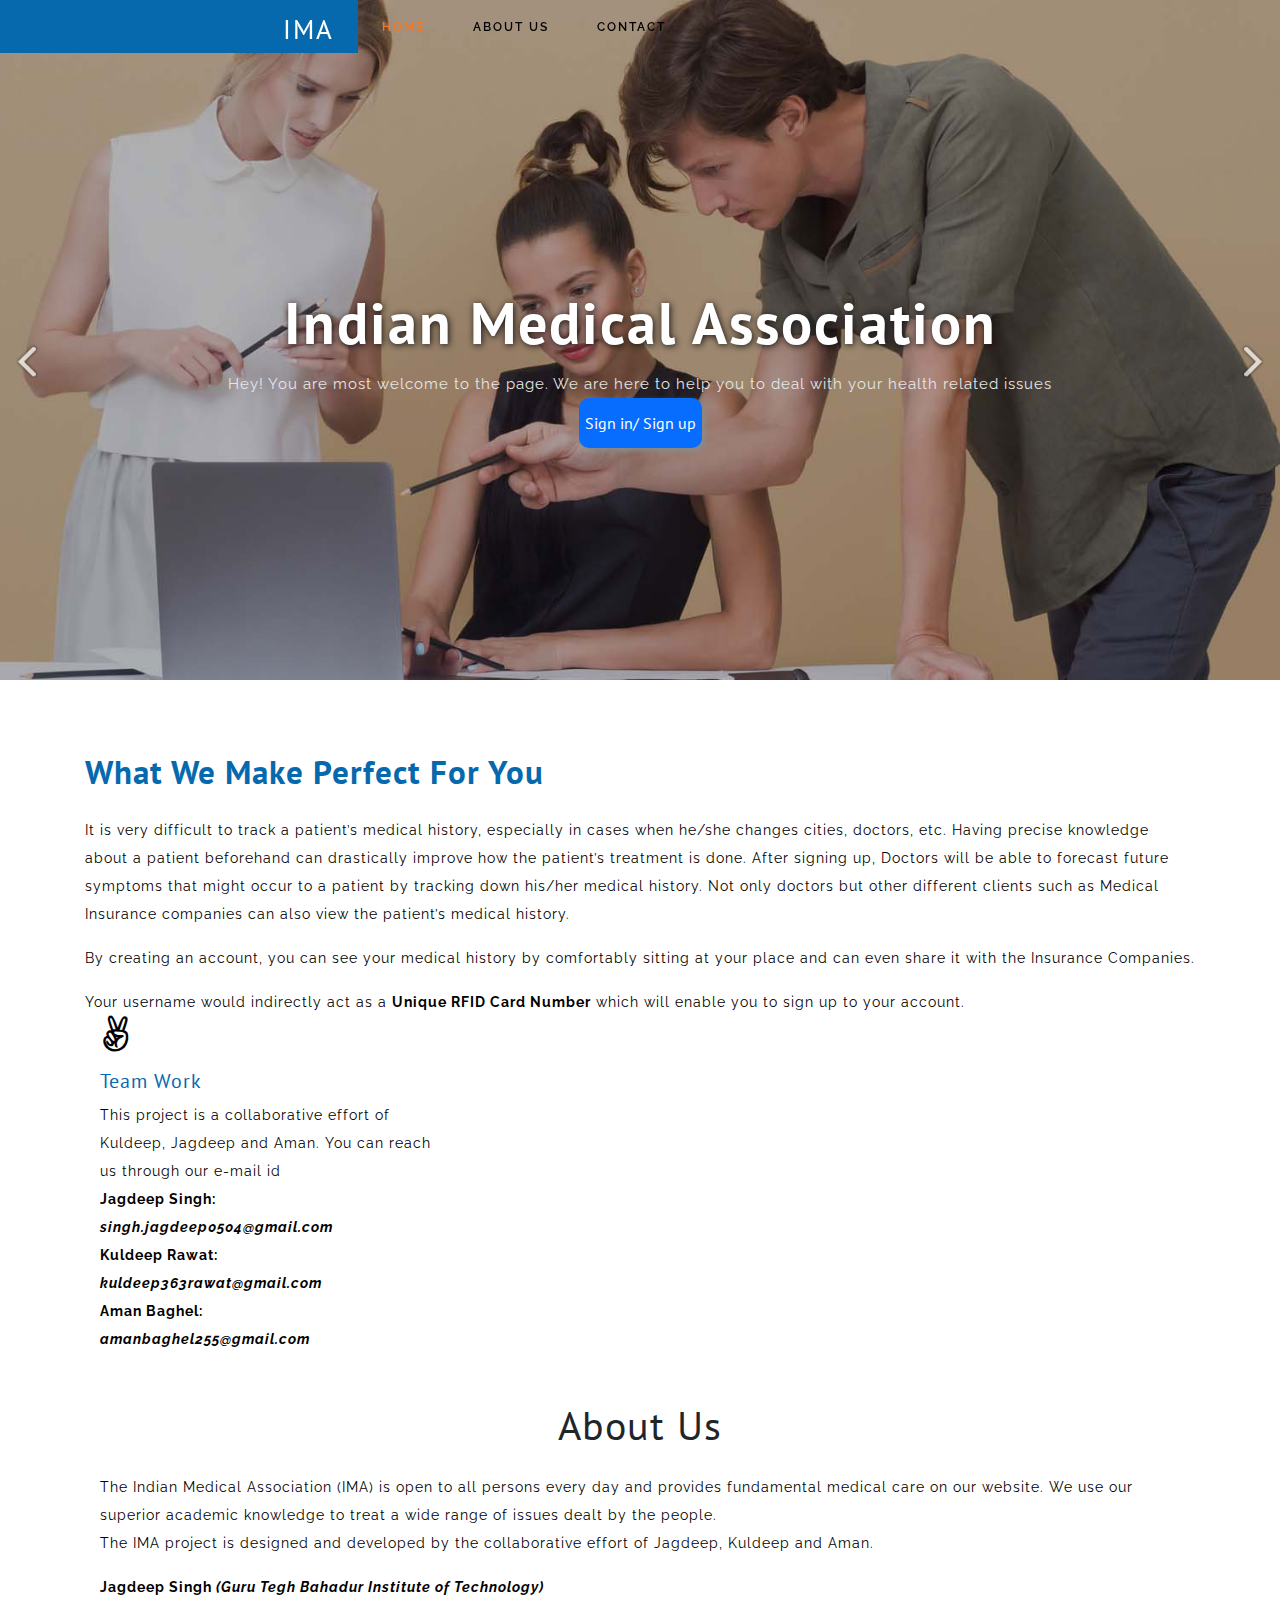
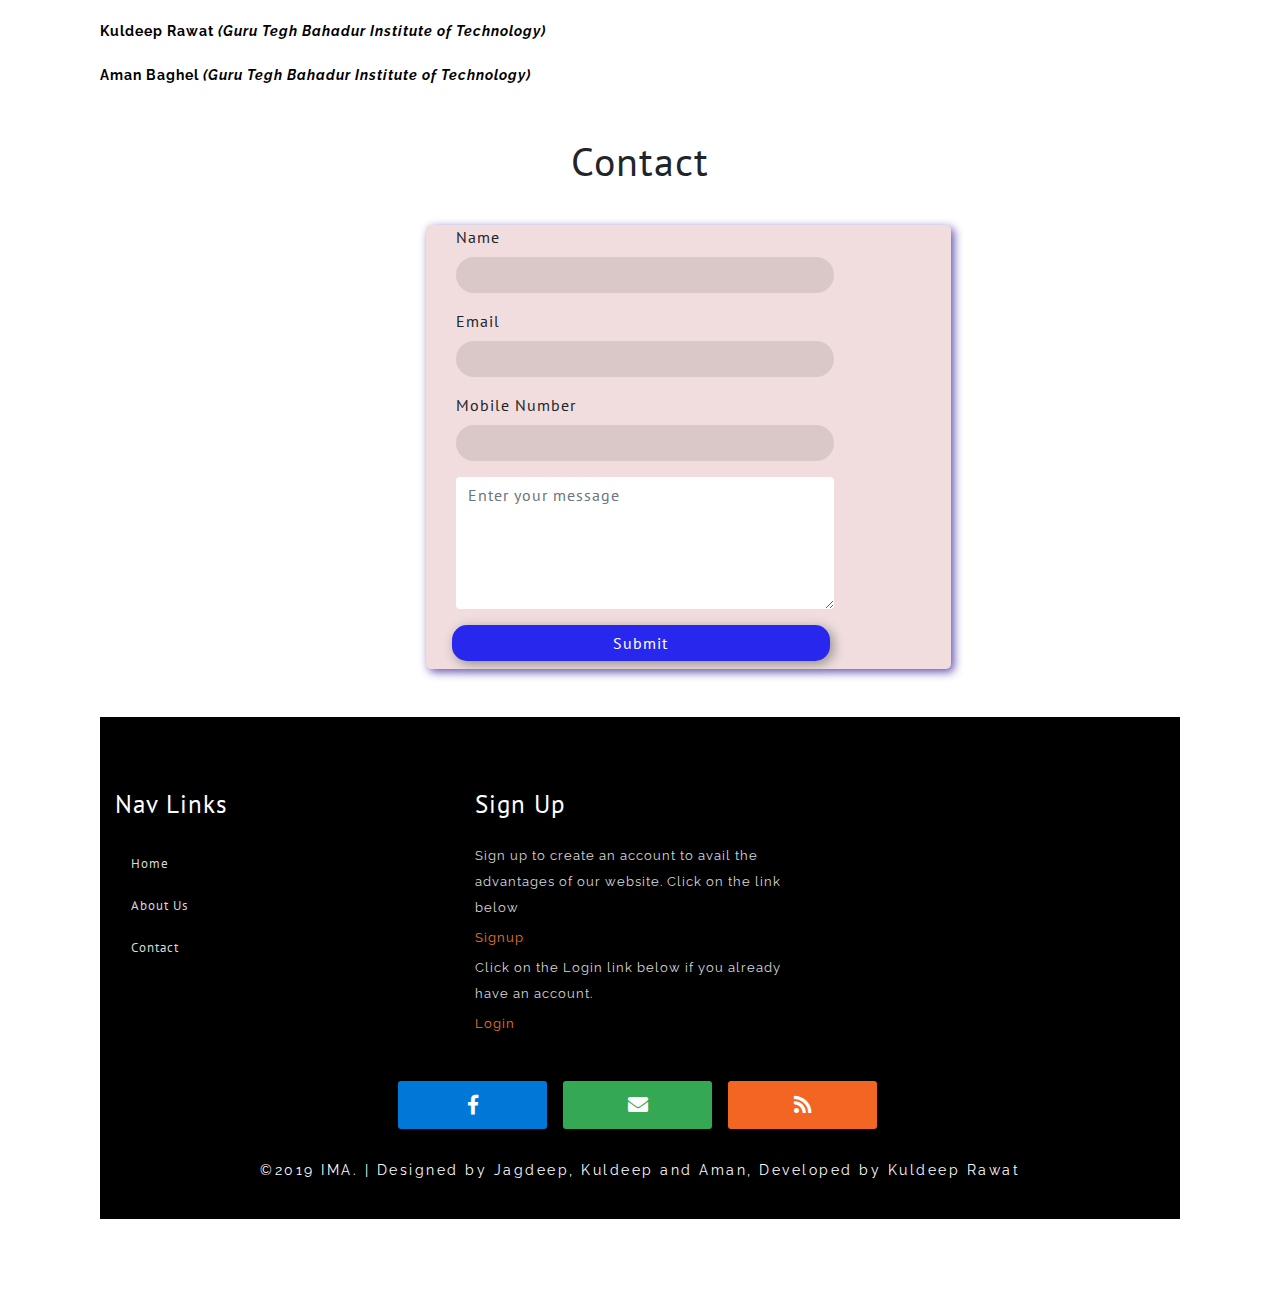
<file: hackcbs2.0/home/index.html>
<!--A Design by W3layouts
  Author: W3layout
  Author URL: http://w3layouts.com
  License: Creative Commons Attribution 3.0 Unported
  License URL: http://creativecommons.org/licenses/by/3.0/
  -->
<!DOCTYPE html>
<html lang="zxx">
  <head>
    <title>Homepage</title>
    <!--meta tags -->
    <meta charset="UTF-8">
    <meta name="viewport" content="width=device-width, initial-scale=1">
    <meta name="keywords" content="Moil Responsive web template, Bootstrap Web Templates, Flat Web Templates, Android Compatible web template, 
      Smartphone Compatible web template, free webdesigns for Nokia, Samsung, LG, SonyEricsson, Motorola web design" />
    <script>
      addEventListener("load", function () {
      	setTimeout(hideURLbar, 0);
      }, false);
      
      function hideURLbar() {
      	window.scrollTo(0, 1);
      }
    </script>
    <!--//meta tags ends here-->
    <!--booststrap-->
    <link href="css/bootstrap.min.css" rel="stylesheet" type="text/css" media="all">
    <!--//booststrap end-->
    <!-- font-awesome icons -->
    <link href="css/fontawesome-all.min.css" rel="stylesheet" type="text/css" media="all">
    <!-- //font-awesome icons -->
    <!--stylesheets-->
    <link href="css/style.css" rel='stylesheet' type='text/css' media="all">
    <!--//stylesheets-->
    <!-- For Clients slider -->
    <link rel="stylesheet" href="css/flexslider.css" type="text/css" media="all" />
    <!--flexs slider-->
    <link href="//fonts.googleapis.com/css?family=PT+Sans:400,700" rel="stylesheet">
    <link href="//fonts.googleapis.com/css?family=Raleway:400,500,600" rel="stylesheet">


    <style>
      div.a
      {
        text-align:center;
      }
      form{
			background-color: #f1dddd;
			box-shadow: 3px 3px 10px 0px #5F51B0;
			width: 50%!important;
			border: none!important;
			border-radius: 5px!important;
      margin: auto;
		}
    .ml-3{
			margin-left: 4rem!important;
		}
		input,textarea{
		width: 80%!important;
		}	
		input{
			border:none!important;
			border-radius: 30px!important;
			background: rgba(17,17,17,0.10)!important;
		}
		textarea{
			border: none!important;
			border-radius: 10px;
		}
		.btn,#spin{
			background: rgba(40,39,237,1.00)!important;
			border: none!important;
			border-radius: 15px!important;
			box-shadow: 3px 3px 12px 0px #8F8D8D!important;
			transition: all 0.4s ease-in!important;
		}
		.btn:hover{
			background: rgba(44,8,137,1.00)!important;
		}
		.btn:focus{
			box-shadow: 3px 3px 12px 0px #8F8D8D!important;
			outline:none!important;
		}
		#spin{
			display:none;
		}
    .formcenter{
      width: 90%;
      margin: auto;
    }
      </style>
  </head>
  <body>
    <div class="header-outs" id="header">
      <div class="header-w3layouts" id="home">
        <!--//navigation section -->
        <nav class="navbar navbar-expand-lg navbar-light">
          <div class="hedder-up">
            <h1><a class="navbar-brand" href="#">IMA</a></h1>
          </div>
          
          </button>
          
            <ul class="navbar-nav ">
              <li class="nav-item active">
                <a class="nav-link" href="#">Home <span class="sr-only">(current)</span></a>
              </li>
              <li class="nav-item">
                
                <a href="#about" class="nav-link" >About Us</a>
              </li>
              
              <li class="nav-item">
                <a href="#contact" class="nav-link">Contact</a>
              </li>
              
            </ul>
          </div>
		  
        <div class="clearfix"> </div>
        </nav>
        <div class="clearfix"> </div>
        <div class="w3ls_search">
          <div class="cd-main-header">
            <ul class="cd-header-buttons">
              <li><a class="cd-search-trigger" href="#cd-search"> <span></span></a></li>
            </ul>
            <!-- cd-header-buttons -->
          </div>
          <div id="cd-search" class="cd-search">
            <form action="#" method="post">
              <input name="Search" type="search" placeholder="Click enter after typing...">
            </form>
          </div>
        </div>
      </div>
      <!-- //Navigation -->
      <!-- Slideshow 4 -->
      <div class="slider">
        <div class="callbacks_container">
          <ul class="rslides" id="slider4">
            <li>
              <div class="slider-img one-img">
                <div class="container">
                  <div class="slider-gap-top">
                    <div class="slider-info text-center">
                      <h5>Indian Medical Association</h5>
                      <div class="bottom-info">
                        <p>Hey! You are most welcome to the page. We are here to help you to deal with your health related issues</p>
                        <div><a href="login/login.php"><button style="border: none; background-color:#076dff; height: 50px;cursor:pointer;color: white;border-radius: 10px;box-shadow:3px 3px 5px 0px #898b8b;">Sign in/ Sign up</button></a></div>
                      </div>
                      <div class="outs_more-buttn">
                        
                      </div>
                    </div>
                  </div>
                </div>
              </div>
            </li>
            <li>
              <div class="slider-img two-img">
                <div class="container">
                  <div class="slider-gap-top">
                    <div class="slider-info text-center">
                      <h5>Indian Medical Association</h5>
                      <div class="bottom-info">
                        <p>Here we make sure that your problem no longer remains a problem, we will together find an optimal solution for it.
                        </p>
                        <div><a href="login/login.php"><button style="border: none; background-color:#076dff; height: 50px;cursor:pointer;color: white;border-radius: 10px;box-shadow:2px 2px 3px 0px #969999;">Sign in/ Sign up</button></a></div>
                      </div>
                      <!-- <div class="outs_more-buttn"> -->
                        
                      </div>
                    </div>
                  </div>
                </div>
              </div>
            </li>
            
        <div class="clearfix"></div>
      </div>
    </div>
    <!-- //banner -->
    <!--about -->
    <section class="about py-lg-4 py-md-3 py-sm-3 py-3" id="about">
      <div class="container py-lg-5 py-md-5 py-sm-4 py-4">
        <div class="agile-left-side-img">
          <div class="jst-wthree-text pl-0">
            <h2 class="mb-lg-4 mb-3">What We Make Perfect For You
            </h2>
          </div>
          <p>It is very difficult to track a patient’s medical history, especially in cases when
            he/she changes cities, doctors, etc. Having precise knowledge about a patient
            beforehand can drastically improve how the patient’s treatment is done. After signing up, Doctors will be
            able to forecast future symptoms that might occur to a patient by tracking down his/her
            medical history. Not only doctors but other different clients such as Medical Insurance
            companies can also view the patient’s medical history.
          </p>
          <p class="mt-3">By creating an account, you can see your medical history by comfortably sitting at your place and can even share it with the Insurance Companies. 
          </p>
          <p class="mt-3">Your username would indirectly act as a <strong>Unique RFID Card Number</strong> which will enable you to sign up to your account.  
          </p>

          <div id="carouselExampleIndicators" class="carousel slide" data-ride="carousel">
            <ol class="carousel-indicators">
            </ol>
            
                  <div class="col-lg-4 col-md-4 food-items-slider">
                    <span class="fab fa-angellist"></span>
                    <div class="slider-room-info pt-md-3 pt-2">
                      <h6 class="pb-2">Team Work</h6>
                      <p>This project is a collaborative effort of Kuldeep, Jagdeep and Aman. You can reach us through our e-mail id

                      </p>
                      <p>
                        <b> Jagdeep Singh:</b> <b> <i>singh.jagdeep0504@gmail.com </i> </b>
                        </p>
                        <p>
                            <b> Kuldeep Rawat: </b> <b><i> kuldeep363rawat@gmail.com  </b> </i>
                          </p>
                          <p>
                              <b>Aman Baghel: </b><br> <b> <i>amanbaghel255@gmail.com  </b></i>
                          </p>
                    </div>
                  </div>
                  
    
     
    <div class="container mt-5" id="about">
      <h1 class="text-center">About Us</h1> <br>
      <div id="about">
      <p>   
The Indian Medical Association (IMA) is open to all persons every day and provides fundamental medical care on our website. We use our superior academic knowledge to treat a wide range of issues dealt by the people.
      </p> 
        <p> The IMA project is designed and developed by the collaborative effort of Jagdeep, Kuldeep and Aman. </p>
        <div class="row">
        <div class="container mt-3">
        <p> <b>Jagdeep Singh  <i> (Guru Tegh Bahadur Institute of Technology) </i></b>  </div>
          <div class="container mt-3">
          <p> <b> Kuldeep Rawat  <i> (Guru Tegh Bahadur Institute of Technology) </i> </b> 
          </div> 
          <div class="container mt-3">
            <p> <b> Aman Baghel   <i> (Guru Tegh Bahadur Institute of Technology) </i> </b>
          </div> 
        </div>      
</div>
</div>
    <div class="container mt-5 ">
        <h1 class="text-center">Contact</h1> <br>
      
<div id="contact" class="ml-5 container">
        
  <form action="./contact.php" method="post" class="mt-3 ">
  <div class="formcenter">
    <div class="form-group">	
      <label for="name" class="form-label ml-1">Name</label>
      <input type="text" id="name" class="form-control ml-1" name="name" requied>
    </div>
    
    <div class="form-group mt-2">	
      <label for="mail" class="form-label ml-1">Email</label>
      <input type="email" id="mail" class="form-control ml-1" name="mail"  required>
    </div>
    <div class="form-group mt-2">	
      <label for="mob" class="form-label ml-1">Mobile Number</label>
      <input type="tel" id="mob" class="form-control ml-1" name="mob" pattern="[0-9]{10}" required>
    </div>
    <div class="form-group">	
      <textarea name="text"  class="ml-1 form-control" cols="150" rows="5" placeholder="Enter your message"></textarea>
    </div>
    <input type="submit" class="btn btn-primary  mb-2" id="submit" value="Submit" onclick="load()">
    <button class="btn btn-primary w-100 mb-2"  type="submit" id="spin">
      <span class="spinner-grow spinner-grow-sm"></span>Submitting...
    </button>
  </div>
  </form>  
        
        </div>
        
    <!--Footer -->
    <footer class="py-lg-4 py-md-3 py-sm-3 py-3 mt-5">
      <div class="container pt-lg-5 pt-md-5 pt-sm-4 pt-3" id="footer">
        <div class="mb-lg-4">
          <div class="row ">
            
            <div class="dance-agile-info col-lg-4 col-md-4">
              <h4 class="pb-lg-4 pb-md-3 pb-3 text-white">Nav Links</h4>
              <nav class="border-line">
                <ul class="nav flex-column">
                  <li class="nav-item active">
                    <a class="nav-link" href="#home">Home <span class="sr-only">(current)</span></a>
                  </li>
                  <li class="nav-item">
                    <a href="#about" class="nav-link">About Us</a>
                  </li>
                  <!-- <li class="nav-item">
                    <a href="#" class="nav-link">Gallery</a>
                  </li> -->
                  <li class="nav-item">
                    <a href="#contact" class="nav-link">Contact</a>
                  </li>
                </ul>
              </nav>
            </div>
            <div class="dance-agile-info col-lg-4 col-md-4">
              <h4 class="pb-lg-4 pb-md-3 pb-3 text-white">Sign Up</h4>
              <div class="footer-office-hour">
                <ul>
                  <li>
                    <p>Sign up to create an account to avail the advantages of our website. Click on the link below</p>
                  </li>
                  <li class="my-1">
                    <p><a href="login/login.php" data-blast="color">Signup</a></p>
                  </li>
                  <!-- <li class="mb-lg-4 mb-md-3 mb-3"><span>Posted 3 days ago.</span></li> -->
                  <li>
                    <!-- <p>sit amet consectetur adipiscing</p> -->
                  </li>

                  <li>
                        <p>Click on the Login link below if you already have an account.</p>
                      </li>
                      <li class="my-1">
                        <p><a href="login/login.php" data-blast="color">Login</a></p>
                      </li>
                  
            
                    
                </ul>
              </div>
            </div>
          </div>
        </div>
        <div class="icons text-center py-3">
          <ul>
            <li><a href="#"><span class="fab fa-facebook-f"></span></a></li>
            <li><a href="#"><span class="fas fa-envelope"></span></a></li>
            <li><a href="#"><span class="fas fa-rss"></span></a></li>
            <!-- <li><a href="#"><span class="fab fa-vk"></span></a></li> -->
          </ul>
        </div>
        <div class="footer-bottom ">
          <p>©2019 IMA. | Designed by Jagdeep, Kuldeep and Aman, Developed by Kuldeep Rawat</p>
        </div>
      </div>
    </footer>
    

    <!-- //Footer -->
    <!--js working-->
    <script src='js/jquery-2.2.3.min.js'></script>
    <!--//js working-->
    <!--search-bar-->
    <script src="js/main.js"></script>
    <!--//search-bar-->
    <!--responsiveslides banner-->
    <script src="js/responsiveslides.min.js"></script>
    <script>
      // You can also use "$(window).load(function() {"
      $(function () {
      	// Slideshow 4
      	$("#slider4").responsiveSlides({
      		auto: true,
      		pager:false,
      		nav:true ,
      		speed: 900,
      		namespace: "callbacks",
      		before: function () {
      			$('.events').append("<li>before event fired.</li>");
      		},
      		after: function () {
      			$('.events').append("<li>after event fired.</li>");
      		}
      	});
      
      });
    </script>
    <!--// responsiveslides banner-->	  
    <!--About OnScroll-Number-Increase-JavaScript -->
    <script src="js/jquery.waypoints.min.js"></script>
    <script src="js/jquery.countup.js"></script>
    <script>
      $('.counter').countUp();
    </script>
    <!-- //OnScroll-Number-Increase-JavaScript -->
    <!-- clients FlexSlider-JavaScript -->
    <script defer src="js/jquery.flexslider.js"></script>
    <script>
      $(window).load(function(){
      $('.flexslider').flexslider({
      	animation: "slide",
      	start: function(slider){
      		$('body').removeClass('loading');
      	}
      });
      });
    </script>
    <!-- //clients FlexSlider-JavaScript -->
    <!-- start-smoth-scrolling -->
    <script src="js/move-top.js"></script>
    <script src="js/easing.js"></script>
    <script>
      jQuery(document).ready(function ($) {
      	$(".scroll").click(function (event) {
      		event.preventDefault();
      		$('html,body').animate({
      			scrollTop: $(this.hash).offset().top
      		}, 900);
      	});
      });
    </script>
    <!-- start-smoth-scrolling -->
    <!-- here stars scrolling icon -->
    <script>
      $(document).ready(function () {
      
      	var defaults = {
      		containerID: 'toTop', // fading element id
      		containerHoverID: 'toTopHover', // fading element hover id
      		scrollSpeed: 1200,
      		easingType: 'linear'
      	};
      
      
      	$().UItoTop({
      		easingType: 'easeOutQuart'
      	});
      
      });
    </script>
    <!-- //here ends scrolling icon -->
    <!--bootstrap working-->
    <script src="js/bootstrap.min.js"></script>
    <!-- //bootstrap working-->
  </body>
</html>
</file>
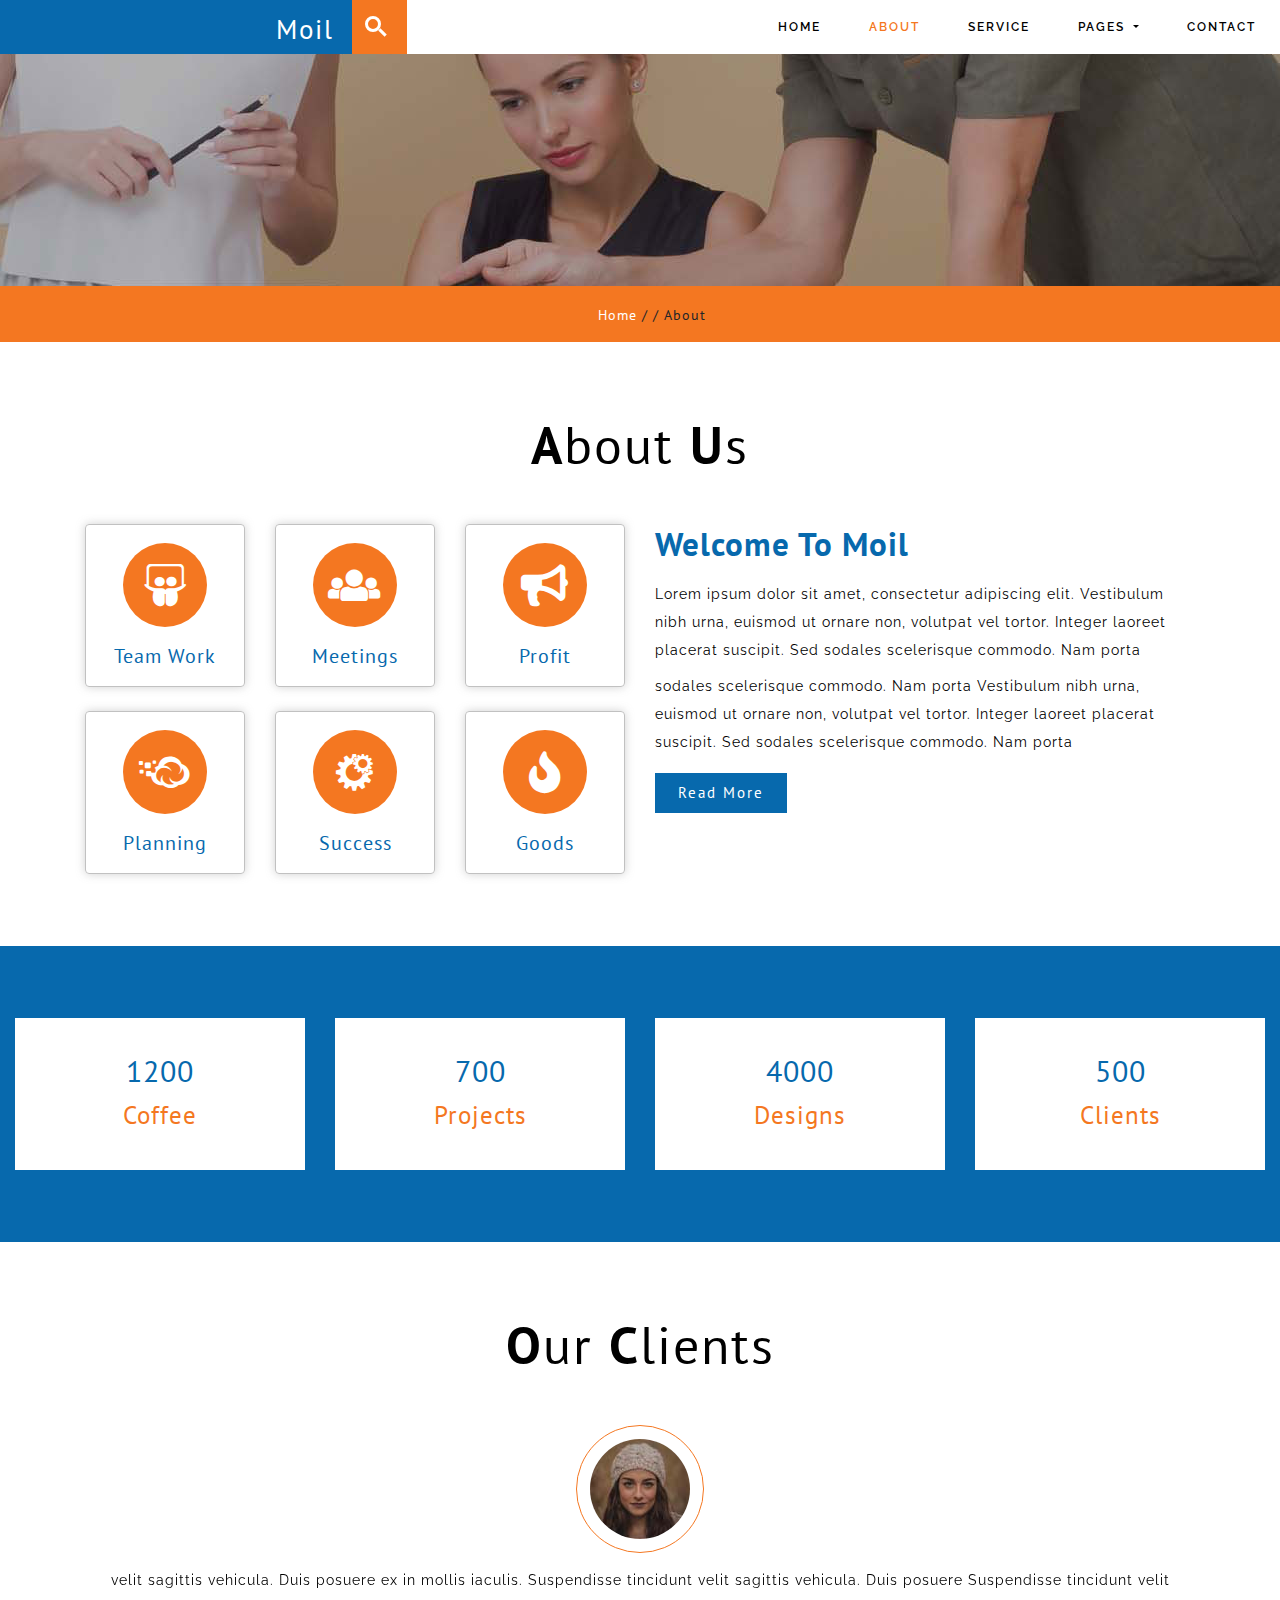
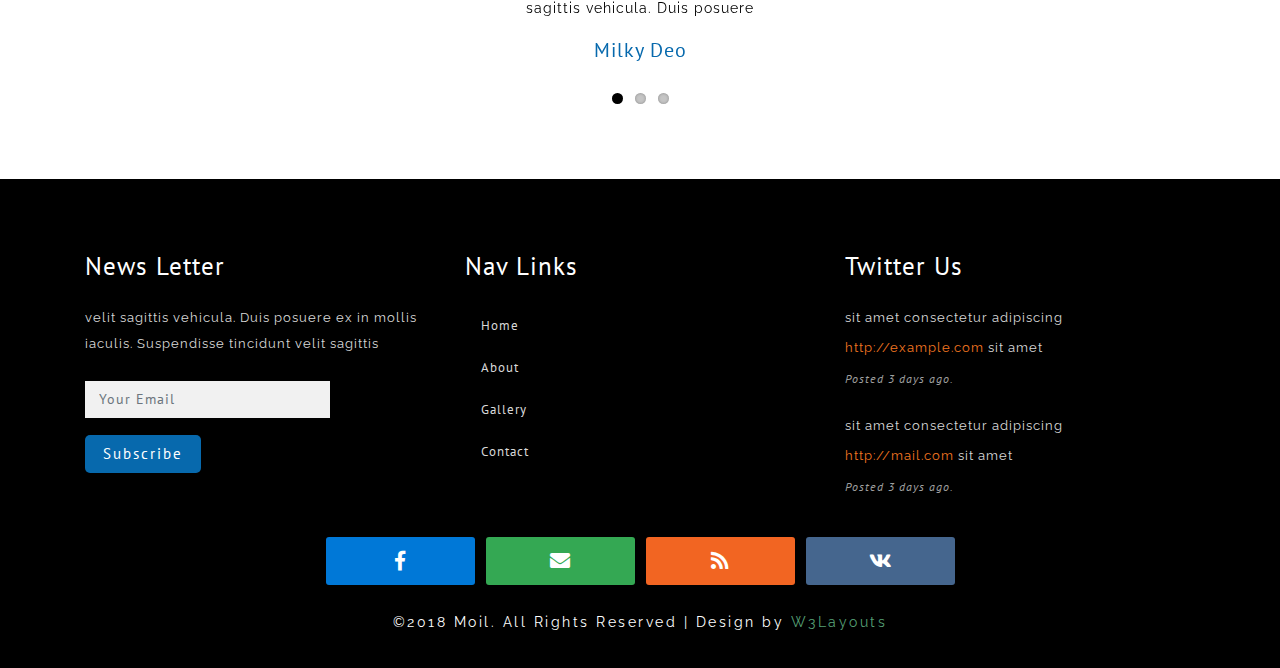
<file: hackcbs2.0/home/about.html>
<!--A Design by W3layouts
  Author: W3layout
  Author URL: http://w3layouts.com
  License: Creative Commons Attribution 3.0 Unported
  License URL: http://creativecommons.org/licenses/by/3.0/
  -->
<!DOCTYPE html>
<html lang="zxx">
  <head>
    <title>Moil a Landing-page Category Bootstrap Responsive Website Template| Home :: w3layouts</title>
    <!--meta tags -->
    <meta charset="UTF-8">
    <meta name="viewport" content="width=device-width, initial-scale=1">
    <meta name="keywords" content="Moil Responsive web template, Bootstrap Web Templates, Flat Web Templates, Android Compatible web template, 
      Smartphone Compatible web template, free webdesigns for Nokia, Samsung, LG, SonyEricsson, Motorola web design" />
    <script>
      addEventListener("load", function () {
      	setTimeout(hideURLbar, 0);
      }, false);
      
      function hideURLbar() {
      	window.scrollTo(0, 1);
      }
    </script>
    <!--//meta tags ends here-->
    <!--booststrap-->
    <link href="css/bootstrap.min.css" rel="stylesheet" type="text/css" media="all">
    <!--//booststrap end-->
    <!-- font-awesome icons -->
    <link href="css/fontawesome-all.min.css" rel="stylesheet" type="text/css" media="all">
    <!-- //font-awesome icons -->
    <!-- For Clients slider -->
    <link rel="stylesheet" href="css/flexslider.css" type="text/css" media="all" />
    <!--flexs slider-->
    <!--stylesheets-->
    <link href="css/style.css" rel='stylesheet' type='text/css' media="all">
    <!--//stylesheets-->
    <link href="//fonts.googleapis.com/css?family=PT+Sans:400,700" rel="stylesheet">
    <link href="//fonts.googleapis.com/css?family=Raleway:400,500,600" rel="stylesheet">
  </head>
  <body>
    <!--headder-->
    <div class="header-outs" id="header">
      <div class="header-w3layouts">
        <!--//navigation section -->
        <nav class="navbar navbar-expand-lg navbar-light">
          <div class="hedder-up">
            <h1><a class="navbar-brand" href="index.html">Moil</a></h1>
          </div>
          <button class="navbar-toggler" type="button" data-toggle="collapse" data-target="#navbarSupportedContent" aria-controls="navbarSupportedContent" aria-expanded="false" aria-label="Toggle navigation">
          <span class="navbar-toggler-icon"></span>
          </button>
          <div class="collapse navbar-collapse justify-content-end" id="navbarSupportedContent">
            <ul class="navbar-nav ">
              <li class="nav-item ">
                <a class="nav-link" href="index.html">Home <span class="sr-only">(current)</span></a>
              </li>
              <li class="nav-item active">
                <a href="about.html" class="nav-link">About</a>
              </li>
              <li class="nav-item">
                <a href="service.html" class="nav-link">Service</a>
              </li>
              <li class="nav-item dropdown">
                <a class="nav-link dropdown-toggle" href="#" id="navbarDropdown" role="button" data-toggle="dropdown" aria-haspopup="true" aria-expanded="false">
                Pages
                </a>
                <div class="dropdown-menu" aria-labelledby="navbarDropdown">
                  <a class="nav-link " href="typography.html">Typography</a>
                  <a href="gallery.html" class="nav-link">Gallery</a>
                </div>
              </li>
              <li class="nav-item">
                <a href="contact.html" class="nav-link">Contact</a>
              </li>
            </ul>
          </div>
        </nav>
        <div class="clearfix"> </div>
        <div class="w3ls_search">
          <div class="cd-main-header">
            <ul class="cd-header-buttons">
              <li><a class="cd-search-trigger" href="#cd-search"> <span></span></a></li>
            </ul>
            <!-- cd-header-buttons -->
          </div>
          <div id="cd-search" class="cd-search">
            <form action="#" method="post">
              <input name="Search" type="search" placeholder="Click enter after typing...">
            </form>
          </div>
        </div>
      </div>
    </div>
    <!-- //Navigation -->
    <!--//headder-->
    <!-- banner -->
    <div class="inner_page-banner one-img">
    </div>
    <!--//banner -->
    <!-- short -->
    <div class="using-border py-3">
      <div class="inner_breadcrumb  ml-4">
        <ul class="short_ls">
          <li>
            <a href="index.html">Home</a>
            <span>/ /</span>
          </li>
          <li>About</li>
        </ul>
      </div>
    </div>
    <!-- //short-->
    <!--about-->
    <!--about-one-->
    <section class="about-inner py-lg-4 py-md-3 py-sm-3 py-3">
      <div class="container py-lg-5 py-md-4 py-sm-4 py-3">
        <h3 class="title text-center mb-lg-5 mb-md-4 mb-sm-4 mb-3"><span>A</span>bout <span>U</span>s</h3>
        <div class="row">
          <div class="col-lg-6 abut-middle-grid">
            <div class="row text-center about-top-right ">
              <div class="col-lg-4 col-md-4 col-sm-4 fit-about-agile-grid mb-lg-4 mb-md-3 mb-sm-3 mb-3">
                <div class="white-shadow rounded">
                  <div class="white-left">
                    <span class="fab fa-slideshare"></span>
                  </div>
                  <div class="about-inner-right">
                    <h4>Team Work</h4>
                  </div>
                </div>
              </div>
              <div class="col-lg-4 col-md-4 col-sm-4 fit-about-agile-grid mb-lg-4 mb-md-3 mb-sm-3 mb-3">
                <div class="white-shadow rounded">
                  <div class="white-left">
                    <span class="fas fa-users "></span>
                  </div>
                  <div class="about-inner-right">
                    <h4>Meetings</h4>
                  </div>
                </div>
              </div>
              <div class="col-lg-4 col-md-4 col-sm-4 fit-about-agile-grid mb-lg-4 mb-md-3 mb-sm-3 mb-3">
                <div class="white-shadow rounded">
                  <div class="white-left">
                    <span class="fas fa-bullhorn"></span>
                  </div>
                  <div class="about-inner-right">
                    <h4>Profit</h4>
                  </div>
                </div>
              </div>
              <div class="col-lg-4 col-md-4 col-sm-4 fit-about-agile-grid">
                <div class="white-shadow rounded">
                  <div class="white-left">
                    <span class="fab fa-cloudversify "></span>
                  </div>
                  <div class="about-inner-right">
                    <h4>Planning</h4>
                  </div>
                </div>
              </div>
              <div class="col-lg-4 col-md-4 col-sm-4 fit-about-agile-grid">
                <div class="white-shadow rounded">
                  <div class="white-left">
                    <span class="fab fa-whmcs "></span>
                  </div>
                  <div class="about-inner-right">
                    <h4>Success</h4>
                  </div>
                </div>
              </div>
              <div class="col-lg-4 col-md-4 col-sm-4 fit-about-agile-grid">
                <div class="white-shadow rounded">
                  <div class="white-left">
                    <span class="fas fa-fire "></span>
                  </div>
                  <div class="about-inner-right">
                    <h4>Goods</h4>
                  </div>
                </div>
              </div>
            </div>
          </div>
          <div class="col-lg-6 w3layouts-right-side-img">
            <div class="abut-inner-wls-head">
              <h4 class="pb-3">Welcome To Moil</h4>
              <p>Lorem ipsum dolor sit amet, consectetur adipiscing elit. Vestibulum nibh urna, euismod ut ornare non, volutpat vel tortor. Integer laoreet placerat suscipit. Sed sodales scelerisque commodo. Nam porta</p>
              <p class="pt-2">sodales scelerisque commodo. Nam porta Vestibulum nibh urna, euismod ut ornare non, volutpat vel tortor. Integer laoreet placerat suscipit. Sed sodales scelerisque commodo. Nam porta</p>
            </div>
            <div class="outs_more-buttn">
              <a href="about.html">Read More</a>
            </div>
          </div>
        </div>
      </div>
    </section>
    <!--//about-->  
    <!--States-->
    <section class="stats py-lg-4 py-md-3 py-sm-3 py-3">
      <div class="container-fluid py-lg-5 py-md-4 py-sm-4 py-3">
        <div class="stats-info row ">
          <div class="col-lg-3 col-md-3 col-sm-6 col-6 stats-grid stats-grid-1">
            <div class="register-left-agile clr-1">
              <div class="counter">1200</div>
              <div class="stat-info pt-lg-3 pt-md-3 pt-sm-3 pt-3">
                <h4>Coffee</h4>
              </div>
            </div>
          </div>
          <div class="col-lg-3 col-md-3 col-sm-6 col-6 stats-grid stats-grid-1">
            <div class="register-left-agile clr-1">
              <div class="counter">700</div>
              <div class="stat-info pt-lg-3 pt-md-3 pt-sm-3 pt-3">
                <h4>Projects</h4>
              </div>
            </div>
          </div>
          <div class="col-lg-3 col-md-3 col-sm-6 col-6 stats-grid stats-grid-2">
            <div class="register-left-agile clr-2">
              <div class="counter">4000</div>
              <div class="stat-info pt-lg-3 pt-md-3 pt-sm-3 pt-3">
                <h4>Designs</h4>
              </div>
            </div>
          </div>
          <div class="col-lg-3 col-md-3 col-sm-6 col-6 stats-grid stats-grid-3">
            <div class="register-left-agile clr-3">
              <div class="counter">500</div>
              <div class="stat-info pt-lg-3 pt-md-3 pt-sm-3 pt-3">
                <h4>Clients</h4>
              </div>
            </div>
          </div>
        </div>
      </div>
    </section>
    <!--//States-->
    <!--clients-->
    <section class="team py-lg-4 py-md-3 py-sm-3 py-3">
      <div class="container py-lg-5 py-md-5 py-sm-4 py-3">
        <h3 class="title text-center mb-lg-5 mb-md-4  mb-sm-4 mb-3"><span>O</span>ur <span>C</span>lients</h3>
        <div class="flexslider">
          <ul class="slides">
            <li>
              <div class="clients-news-agile-text text-center">
                <img src="images/c1.jpg" alt="" class="image-fluid">
                <p>velit sagittis vehicula. Duis posuere 
                  ex in mollis iaculis. Suspendisse tincidunt
                  velit sagittis vehicula. Duis posuere 
                  Suspendisse tincidunt
                  velit sagittis vehicula. Duis posuere 
                </p>
                <h4 class="mt-3">Milky Deo 
                </h4>
              </div>
            </li>
            <li>
              <div class="clients-news-agile-text text-center">
                <img src="images/c2.jpg" alt="" class="image-fluid">
                <p>velit sagittis vehicula. Duis posuere 
                  ex in mollis iaculis. Suspendisse tincidunt
                  velit sagittis vehicula. Duis posuere 
                  Suspendisse tincidunt
                  velit sagittis vehicula. Duis posuere 
                </p>
                <h4 class="mt-3">Wally West 
                </h4>
              </div>
            </li>
            <li>
              <div class="clients-news-agile-text text-center">
                <img src="images/c3.jpg" alt="" class="image-fluid">
                <p>velit sagittis vehicula. Duis posuere 
                  ex in mollis iaculis. Suspendisse tincidunt
                  velit sagittis vehicula. Duis posuere 
                  Suspendisse tincidunt
                  velit sagittis vehicula. Duis posuere 
                </p>
                <h4 class="mt-3">Clark Kent 
                </h4>
              </div>
            </li>
          </ul>
        </div>
      </div>
    </section>
    <!--//clients-->
    <!--Footer -->
    <footer class="py-lg-4 py-md-3 py-sm-3 py-3">
      <div class="container pt-lg-5 pt-md-5 pt-sm-4 pt-3">
        <div class="mb-lg-4">
          <div class="row ">
            <div class="dance-agile-info col-lg-4 col-md-4">
              <h4 class="pb-lg-4 pb-md-3 pb-3 text-white">News Letter</h4>
              <div class="subscribe-footer">
                <p class="text-left mb-lg-4 mb-md-3 mb-3">velit sagittis vehicula. Duis posuere 
                  ex in mollis iaculis. Suspendisse tincidunt
                  velit sagittis 
                </p>
                <form action="#" method="post">
                  <div class="subscribe-form ">
                    <div class="contact-subscribe">
                      <input type="email" class="form-control" placeholder="Your Email" required="">
                    </div>
                    <div class="click-subscribe">
                      <button type="submit" class="btn click-me">Subscribe</button>
                    </div>
                  </div>
                </form>
              </div>
            </div>
            <div class="dance-agile-info col-lg-4 col-md-4">
              <h4 class="pb-lg-4 pb-md-3 pb-3 text-white">Nav Links</h4>
              <nav class="border-line">
                <ul class="nav flex-column">
                  <li class="nav-item active">
                    <a class="nav-link" href="index.html">Home <span class="sr-only">(current)</span></a>
                  </li>
                  <li class="nav-item">
                    <a href="about.html" class="nav-link">About</a>
                  </li>
                  <li class="nav-item">
                    <a href="gallery.html" class="nav-link">Gallery</a>
                  </li>
                  <li class="nav-item">
                    <a href="contact.html" class="nav-link">Contact</a>
                  </li>
                </ul>
              </nav>
            </div>
            <div class="dance-agile-info col-lg-4 col-md-4">
              <h4 class="pb-lg-4 pb-md-3 pb-3 text-white">Twitter Us</h4>
              <div class="footer-office-hour">
                <ul>
                  <li>
                    <p>sit amet consectetur adipiscing</p>
                  </li>
                  <li class="my-1">
                    <p><a href="mailto:info@example.com" data-blast="color">http://example.com</a> sit amet</p>
                  </li>
                  <li class="mb-lg-4 mb-md-3 mb-3"><span>Posted 3 days ago.</span></li>
                  <li>
                    <p>sit amet consectetur adipiscing</p>
                  </li>
                  <li class="my-1">
                    <p><a href="mailto:info@example.com" data-blast="color">http://mail.com</a> sit amet</p>
                  </li>
                  <li><span>Posted 3 days ago.</span></li>
                </ul>
              </div>
            </div>
          </div>
        </div>
        <div class="icons text-center py-3">
          <ul>
            <li><a href="#"><span class="fab fa-facebook-f"></span></a></li>
            <li><a href="#"><span class="fas fa-envelope"></span></a></li>
            <li><a href="#"><span class="fas fa-rss"></span></a></li>
            <li><a href="#"><span class="fab fa-vk"></span></a></li>
          </ul>
        </div>
        <div class="footer-bottom ">
          <p>©2018 Moil. All Rights Reserved | Design by <a href="http://www.W3Layouts.com" target="_blank">W3Layouts</a></p>
        </div>
      </div>
    </footer>
    <!-- //Footer -->
    <!--js working-->
    <script src='js/jquery-2.2.3.min.js'></script>
    <!--//js working-->
    <!--search-bar-->
    <script src="js/main.js"></script>
    <!--//search-bar-->
    <!--About OnScroll-Number-Increase-JavaScript -->
    <script src="js/jquery.waypoints.min.js"></script>
    <script src="js/jquery.countup.js"></script>
    <script>
      $('.counter').countUp();
    </script>
    <!-- //OnScroll-Number-Increase-JavaScript -->
    <!-- clients FlexSlider-JavaScript -->
    <script defer src="js/jquery.flexslider.js"></script>
    <script>
      $(window).load(function(){
      $('.flexslider').flexslider({
      	animation: "slide",
      	start: function(slider){
      		$('body').removeClass('loading');
      	}
      });
      });
    </script>
    <!-- //clients FlexSlider-JavaScript -->
    <!-- start-smoth-scrolling -->
    <script src="js/move-top.js"></script>
    <script src="js/easing.js"></script>
    <script>
      jQuery(document).ready(function ($) {
      	$(".scroll").click(function (event) {
      		event.preventDefault();
      		$('html,body').animate({
      			scrollTop: $(this.hash).offset().top
      		}, 900);
      	});
      });
    </script>
    <!-- start-smoth-scrolling -->
    <!-- here stars scrolling icon -->
    <script>
      $(document).ready(function () {
      
      	var defaults = {
      		containerID: 'toTop', // fading element id
      		containerHoverID: 'toTopHover', // fading element hover id
      		scrollSpeed: 1200,
      		easingType: 'linear'
      	};
      
      
      	$().UItoTop({
      		easingType: 'easeOutQuart'
      	});
      
      });
    </script>
    <!-- //here ends scrolling icon -->
    <!--bootstrap working-->
    <script src="js/bootstrap.min.js"></script>
    <!-- //bootstrap working-->
  </body>
</html>
</file>
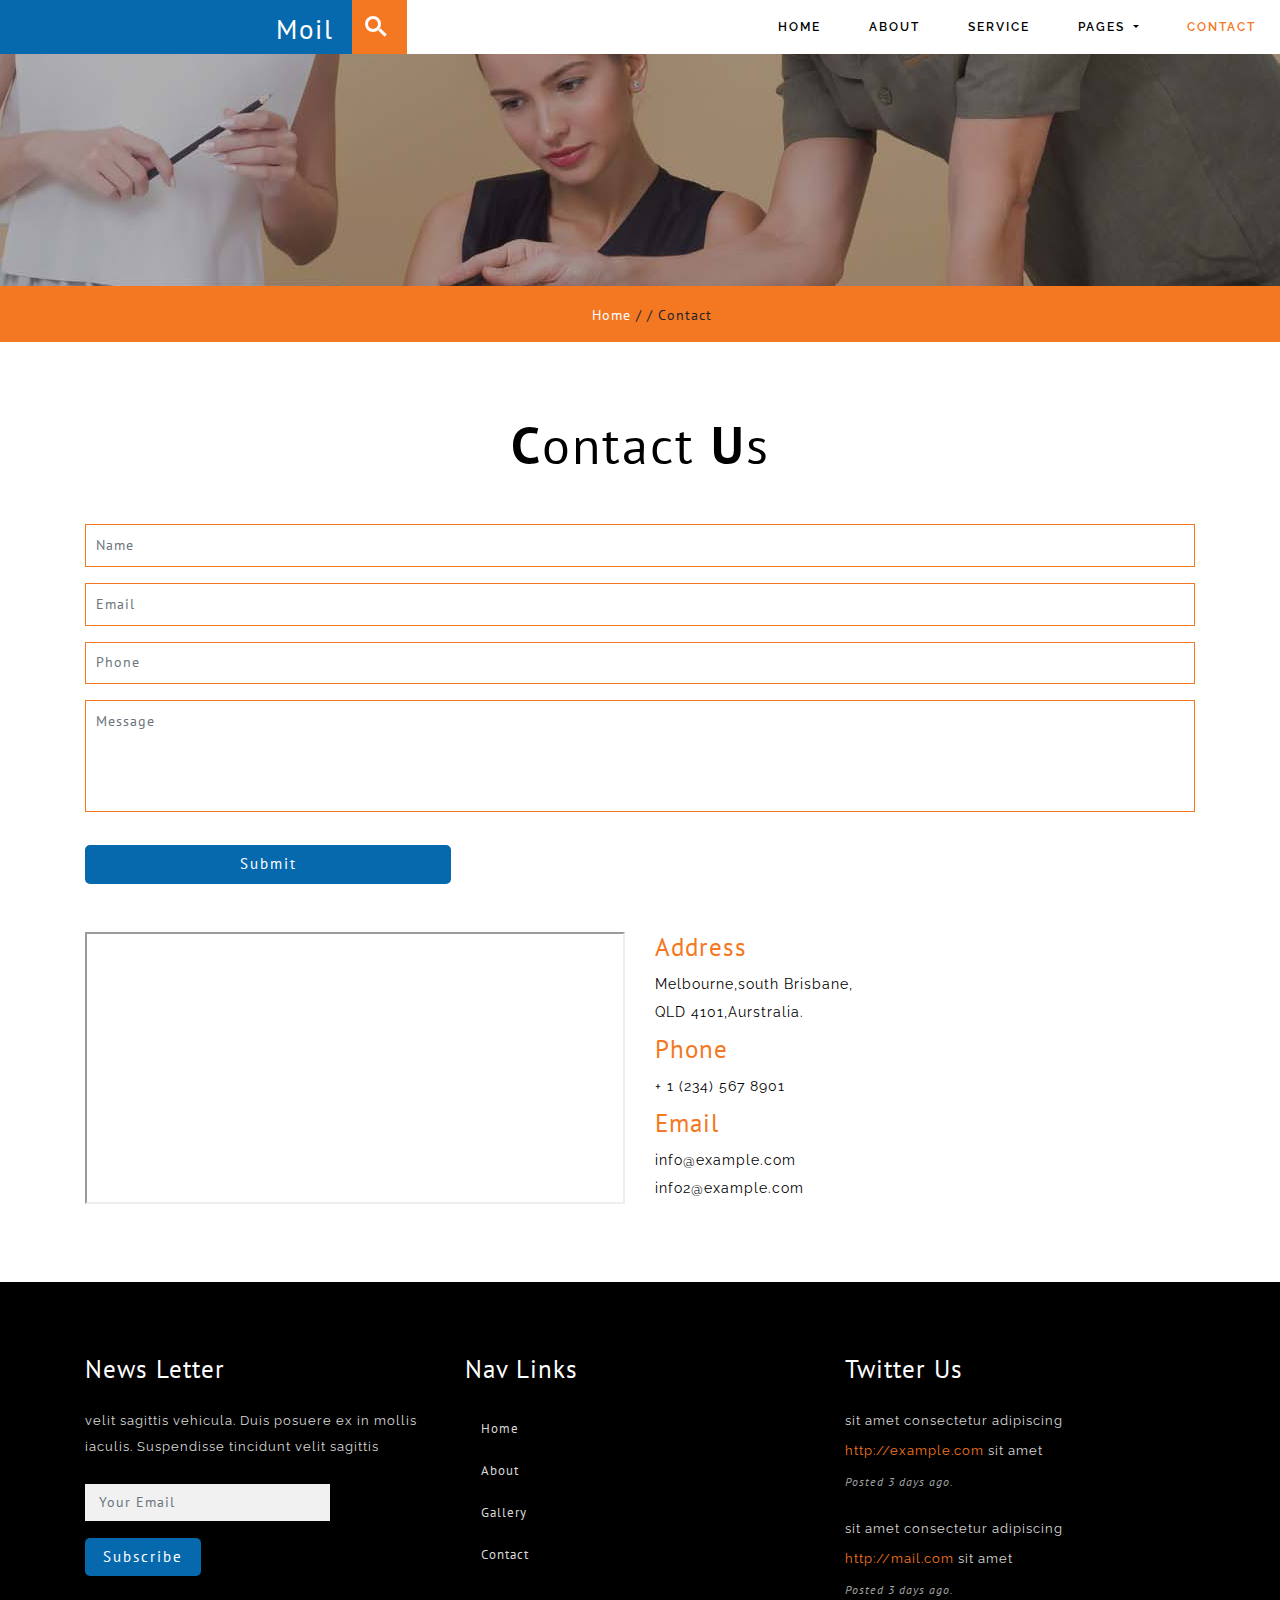
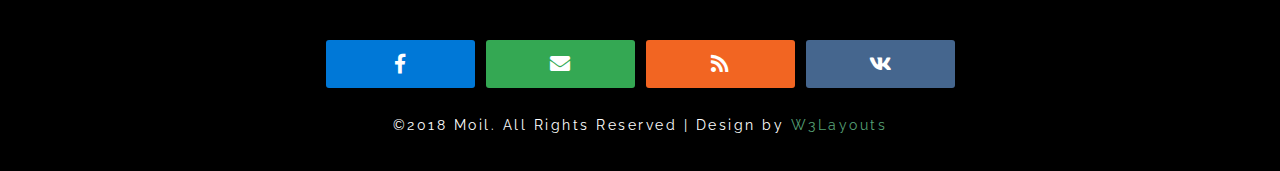
<file: hackcbs2.0/home/contact.html>
<!--A Design by W3layouts
  Author: W3layout
  Author URL: http://w3layouts.com
  License: Creative Commons Attribution 3.0 Unported
  License URL: http://creativecommons.org/licenses/by/3.0/
  -->
<!DOCTYPE html>
<html lang="zxx">
  <head>
    <title>Moil a Landing-page Category Bootstrap Responsive Website Template| Home :: w3layouts</title>
    <!--meta tags -->
    <meta charset="UTF-8">
    <meta name="viewport" content="width=device-width, initial-scale=1">
    <meta name="keywords" content="Moil Responsive web template, Bootstrap Web Templates, Flat Web Templates, Android Compatible web template, 
      Smartphone Compatible web template, free webdesigns for Nokia, Samsung, LG, SonyEricsson, Motorola web design" />
    <script>
      addEventListener("load", function () {
      	setTimeout(hideURLbar, 0);
      }, false);
      
      function hideURLbar() {
      	window.scrollTo(0, 1);
      }
    </script>
    <!--//meta tags ends here-->
    <!--booststrap-->
    <link href="css/bootstrap.min.css" rel="stylesheet" type="text/css" media="all">
    <!--//booststrap end-->
    <!-- font-awesome icons -->
    <link href="css/fontawesome-all.min.css" rel="stylesheet" type="text/css" media="all">
    <!-- //font-awesome icons -->
    <!--stylesheets-->
    <link href="css/style.css" rel='stylesheet' type='text/css' media="all">
    <!--//stylesheets-->
    <link href="//fonts.googleapis.com/css?family=PT+Sans:400,700" rel="stylesheet">
    <link href="//fonts.googleapis.com/css?family=Raleway:400,500,600" rel="stylesheet">
  </head>
  <body>
    <!--headder-->
    <div class="header-outs" id="header">
      <div class="header-w3layouts">
        <!--//navigation section -->
        <nav class="navbar navbar-expand-lg navbar-light">
          <div class="hedder-up">
            <h1><a class="navbar-brand" href="index.html">Moil</a></h1>
          </div>
          <button class="navbar-toggler" type="button" data-toggle="collapse" data-target="#navbarSupportedContent" aria-controls="navbarSupportedContent" aria-expanded="false" aria-label="Toggle navigation">
          <span class="navbar-toggler-icon"></span>
          </button>
          <div class="collapse navbar-collapse justify-content-end" id="navbarSupportedContent">
            <ul class="navbar-nav ">
              <li class="nav-item ">
                <a class="nav-link" href="index.html">Home <span class="sr-only">(current)</span></a>
              </li>
              <li class="nav-item ">
                <a href="about.html" class="nav-link">About</a>
              </li>
              <li class="nav-item">
                <a href="service.html" class="nav-link">Service</a>
              </li>
              <li class="nav-item dropdown">
                <a class="nav-link dropdown-toggle" href="#" id="navbarDropdown" role="button" data-toggle="dropdown" aria-haspopup="true" aria-expanded="false">
                Pages
                </a>
                <div class="dropdown-menu" aria-labelledby="navbarDropdown">
                  <a class="nav-link " href="typography.html">Typography</a>
                  <a href="gallery.html" class="nav-link">Gallery</a>
                </div>
              </li>
              <li class="nav-item active">
                <a href="contact.html" class="nav-link">Contact</a>
              </li>
            </ul>
          </div>
        </nav>
        <div class="clearfix"> </div>
        <div class="w3ls_search">
          <div class="cd-main-header">
            <ul class="cd-header-buttons">
              <li><a class="cd-search-trigger" href="#cd-search"> <span></span></a></li>
            </ul>
            <!-- cd-header-buttons -->
          </div>
          <div id="cd-search" class="cd-search">
            <form action="#" method="post">
              <input name="Search" type="search" placeholder="Click enter after typing...">
            </form>
          </div>
        </div>
      </div>
    </div>
    <!-- //Navigation -->
    <!--//headder-->
    <!-- banner -->
    <div class="inner_page-banner one-img">
    </div>
    <!--//banner -->
    <!-- short -->
    <div class="using-border py-3">
      <div class="inner_breadcrumb  ml-4">
        <ul class="short_ls">
          <li>
            <a href="index.html">Home</a>
            <span>/ /</span>
          </li>
          <li>Contact</li>
        </ul>
      </div>
    </div>
    <!-- //short-->
    <!--contact -->
    <section class="contact py-lg-4 py-md-3 py-sm-3 py-3">
      <div class="container py-lg-5 py-md-4 py-sm-4 py-3">
        <h3 class="title text-center mb-lg-5 mb-md-4 mb-sm-4 mb-3"><span>C</span>ontact <span>U</span>s</h3>
        <div class=" agile-info-para">
          <!--contact-map -->
          <form action="#" method="post">
            <div class=" agile-wls-contact-mid">
              <div class="form-group contact-forms">
                <input type="text" class="form-control" placeholder="Name" required="">
              </div>
              <div class="form-group contact-forms">
                <input type="email" class="form-control" placeholder="Email" required="">
              </div>
              <div class="form-group contact-forms">
                <input type="text" class="form-control" placeholder="Phone" required=""> 
              </div>
              <div class="form-group contact-forms">
                <textarea class="form-control" rows="3" placeholder="Message" required=""></textarea>
              </div>
              <button type="submit" class="btn text-center sent-butnn">Submit</button>
            </div>
          </form>
        </div>
        <!--//contact-map -->
        <!--contact-form-->
        <div class="row mt-lg-5 mt-md-4 mt-3">
          <div class="col-lg-6 col-md-6 address_mail_footer_grids ">
            <iframe src="https://www.google.com/maps/embed?pb=!1m14!1m8!1m3!1d3539.812628729253!2d153.014155!3d-27.4750921!3m2!1i1024!2i768!4f13.1!3m3!1m2!1s0x6b915a0835840a2f%3A0xdd5e3f5c208dc0e1!2sMelbourne+St%2C+South+Brisbane+QLD+4101%2C+Australia!5e0!3m2!1sen!2sin!4v1492257477691"></iframe>
          </div>
          <div class="col-lg-6 col-md-6 contact-form ">
            <div class=" contact-list-grid">
              <ul>
                <li class="mb-2">
                  <h6>Address</h6>
                </li>
                <li>
                  <p>Melbourne,south Brisbane,<br>QLD 4101,Aurstralia.</p>
                </li>
              </ul>
              <ul>
                <li class="my-2">
                  <h6>Phone</h6>
                </li>
                <li>
                  <p>+ 1 (234) 567 8901</p>
                </li>
                <li class="my-2">
                  <h6>Email</h6>
                </li>
                <li>
                  <p><a href="mailto:info@example.com">info@example.com</a></p>
                  <p><a href="mailto:info@example.com">info2@example.com</a></p>
                </li>
              </ul>
            </div>
          </div>
        </div>
        <!--//contact-map -->
      </div>
    </section>
    <!--//contact  -->
    <!--Footer -->
    <footer class="py-lg-4 py-md-3 py-sm-3 py-3">
      <div class="container pt-lg-5 pt-md-5 pt-sm-4 pt-3">
        <div class="mb-lg-4">
          <div class="row ">
            <div class="dance-agile-info col-lg-4 col-md-4">
              <h4 class="pb-lg-4 pb-md-3 pb-3 text-white">News Letter</h4>
              <div class="subscribe-footer">
                <p class="text-left mb-lg-4 mb-md-3 mb-3">velit sagittis vehicula. Duis posuere 
                  ex in mollis iaculis. Suspendisse tincidunt
                  velit sagittis 
                </p>
                <form action="#" method="post">
                  <div class="subscribe-form ">
                    <div class="contact-subscribe">
                      <input type="email" class="form-control" placeholder="Your Email" required="">
                    </div>
                    <div class="click-subscribe">
                      <button type="submit" class="btn click-me">Subscribe</button>
                    </div>
                  </div>
                </form>
              </div>
            </div>
            <div class="dance-agile-info col-lg-4 col-md-4">
              <h4 class="pb-lg-4 pb-md-3 pb-3 text-white">Nav Links</h4>
              <nav class="border-line">
                <ul class="nav flex-column">
                  <li class="nav-item active">
                    <a class="nav-link" href="index.html">Home <span class="sr-only">(current)</span></a>
                  </li>
                  <li class="nav-item">
                    <a href="about.html" class="nav-link">About</a>
                  </li>
                  <li class="nav-item">
                    <a href="gallery.html" class="nav-link">Gallery</a>
                  </li>
                  <li class="nav-item">
                    <a href="contact.html" class="nav-link">Contact</a>
                  </li>
                </ul>
              </nav>
            </div>
            <div class="dance-agile-info col-lg-4 col-md-4">
              <h4 class="pb-lg-4 pb-md-3 pb-3 text-white">Twitter Us</h4>
              <div class="footer-office-hour">
                <ul>
                  <li>
                    <p>sit amet consectetur adipiscing</p>
                  </li>
                  <li class="my-1">
                    <p><a href="mailto:info@example.com" data-blast="color">http://example.com</a> sit amet</p>
                  </li>
                  <li class="mb-lg-4 mb-md-3 mb-3"><span>Posted 3 days ago.</span></li>
                  <li>
                    <p>sit amet consectetur adipiscing</p>
                  </li>
                  <li class="my-1">
                    <p><a href="mailto:info@example.com" data-blast="color">http://mail.com</a> sit amet</p>
                  </li>
                  <li><span>Posted 3 days ago.</span></li>
                </ul>
              </div>
            </div>
          </div>
        </div>
        <div class="icons text-center py-3">
          <ul>
            <li><a href="#"><span class="fab fa-facebook-f"></span></a></li>
            <li><a href="#"><span class="fas fa-envelope"></span></a></li>
            <li><a href="#"><span class="fas fa-rss"></span></a></li>
            <li><a href="#"><span class="fab fa-vk"></span></a></li>
          </ul>
        </div>
        <div class="footer-bottom ">
          <p>©2018 Moil. All Rights Reserved | Design by <a href="http://www.W3Layouts.com" target="_blank">W3Layouts</a></p>
        </div>
      </div>
    </footer>
    <!-- //Footer -->
    <!--js working-->
    <script src='js/jquery-2.2.3.min.js'></script>
    <!--//js working-->
    <!--search-bar-->
    <script src="js/main.js"></script>
    <!--//search-bar-->
    <!-- start-smoth-scrolling -->
    <script src="js/move-top.js"></script>
    <script src="js/easing.js"></script>
    <script>
      jQuery(document).ready(function ($) {
      	$(".scroll").click(function (event) {
      		event.preventDefault();
      		$('html,body').animate({
      			scrollTop: $(this.hash).offset().top
      		}, 900);
      	});
      });
    </script>
    <!-- start-smoth-scrolling -->
    <!-- here stars scrolling icon -->
    <script>
      $(document).ready(function () {
      
      	var defaults = {
      		containerID: 'toTop', // fading element id
      		containerHoverID: 'toTopHover', // fading element hover id
      		scrollSpeed: 1200,
      		easingType: 'linear'
      	};
      
      
      	$().UItoTop({
      		easingType: 'easeOutQuart'
      	});
      
      });
    </script>
    <!-- //here ends scrolling icon -->
    <!--bootstrap working-->
    <script src="js/bootstrap.min.js"></script>
    <!-- //bootstrap working-->
  </body>
</html>
</file>
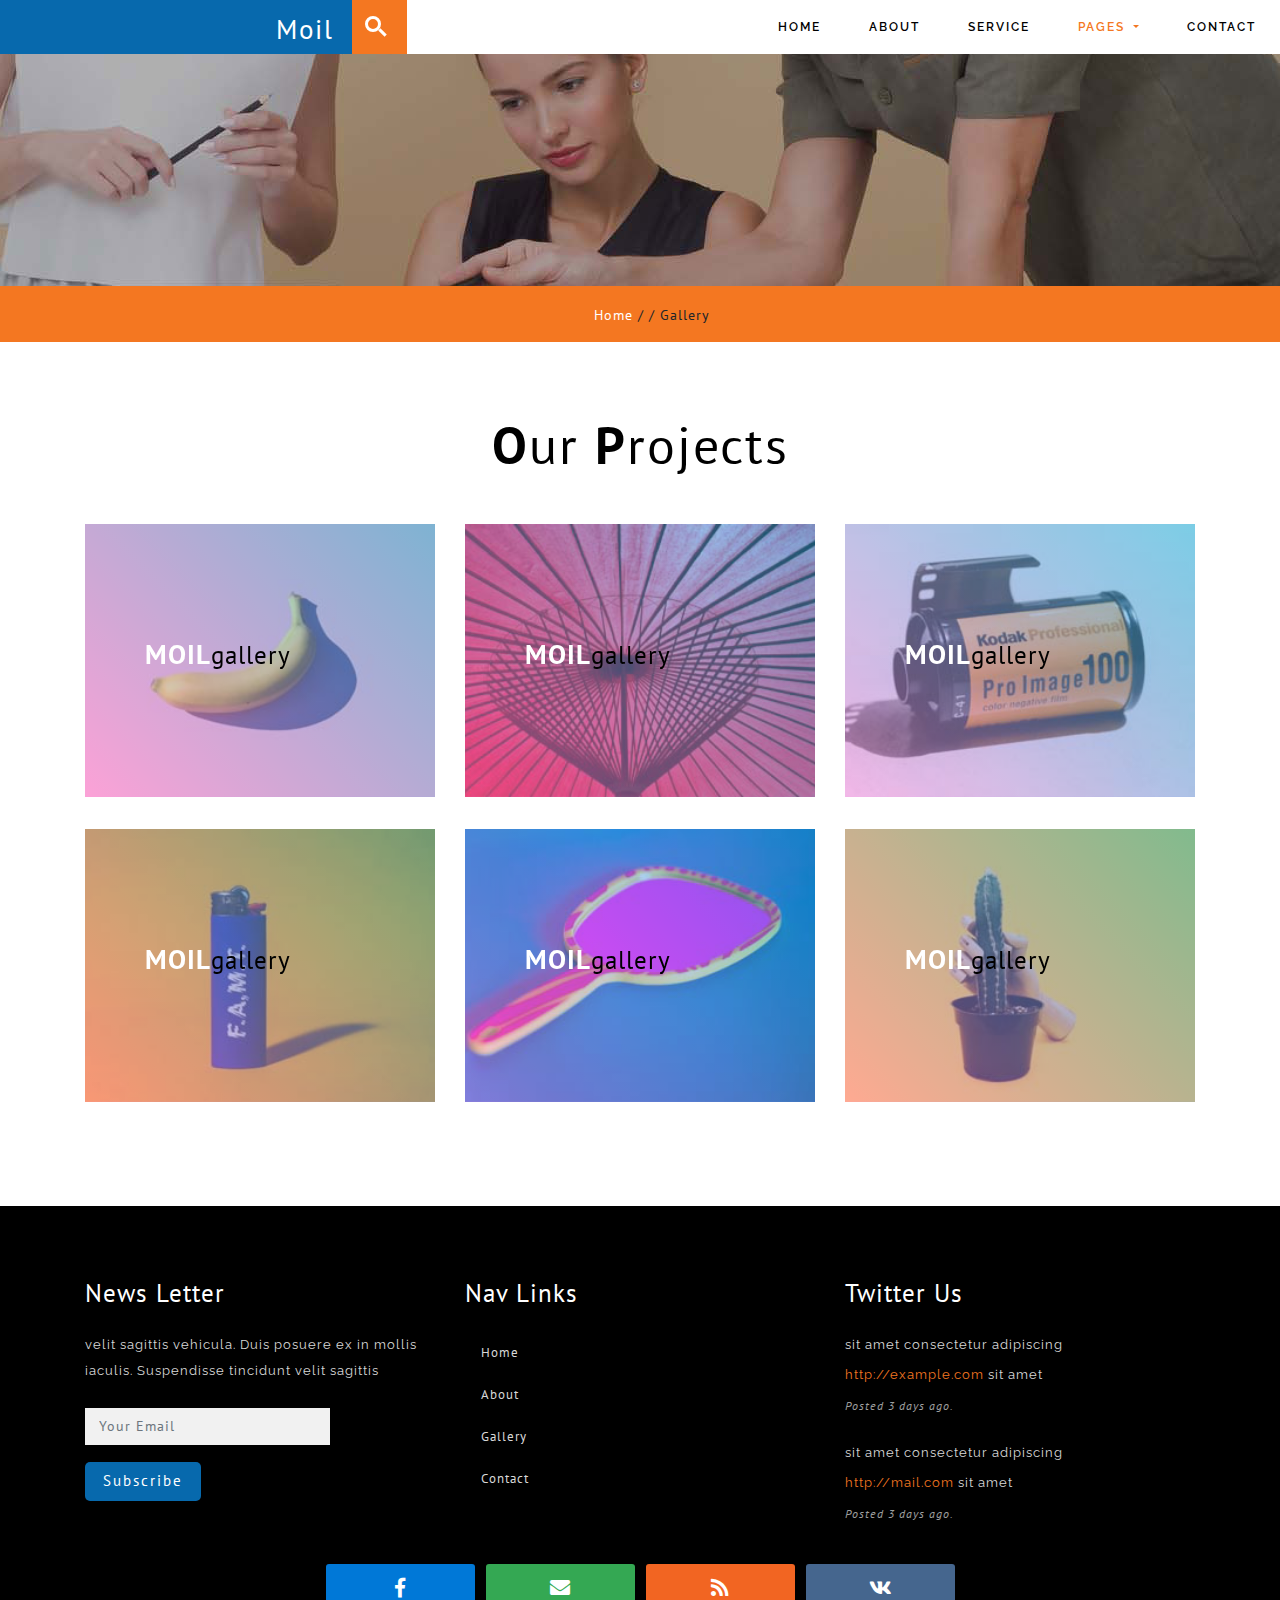
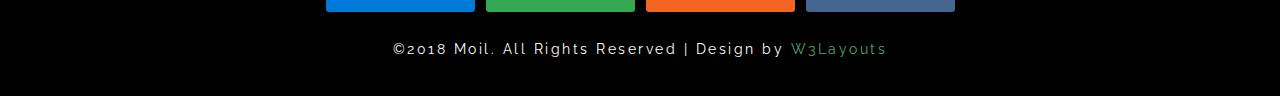
<file: hackcbs2.0/home/gallery.html>
<!--A Design by W3layouts
  Author: W3layout
  Author URL: http://w3layouts.com
  License: Creative Commons Attribution 3.0 Unported
  License URL: http://creativecommons.org/licenses/by/3.0/
  -->
<!DOCTYPE html>
<html lang="zxx">
  <head>
    <title>Moil a Landing-page Category Bootstrap Responsive Website Template| Home :: w3layouts</title>
    <!--meta tags -->
    <meta charset="UTF-8">
    <meta name="viewport" content="width=device-width, initial-scale=1">
    <meta name="keywords" content="Moil Responsive web template, Bootstrap Web Templates, Flat Web Templates, Android Compatible web template, 
      Smartphone Compatible web template, free webdesigns for Nokia, Samsung, LG, SonyEricsson, Motorola web design" />
    <script>
      addEventListener("load", function () {
      	setTimeout(hideURLbar, 0);
      }, false);
      
      function hideURLbar() {
      	window.scrollTo(0, 1);
      }
    </script>
    <!--//meta tags ends here-->
    <!--booststrap-->
    <link href="css/bootstrap.min.css" rel="stylesheet" type="text/css" media="all">
    <!--//booststrap end-->
    <!-- font-awesome icons -->
    <link href="css/fontawesome-all.min.css" rel="stylesheet" type="text/css" media="all">
    <!-- //font-awesome icons -->
    <!--gallery-->
    <link rel="stylesheet" href="css/lightbox.css">
    <!--//gallery-->
    <!--gallery-hover-->
    <link rel="stylesheet" type="text/css" href="css/set1.css" />
    <!--//gallery-hover-->
    <!--stylesheets-->
    <link href="css/style.css" rel='stylesheet' type='text/css' media="all">
    <!--//stylesheets-->
    <link href="//fonts.googleapis.com/css?family=PT+Sans:400,700" rel="stylesheet">
    <link href="//fonts.googleapis.com/css?family=Raleway:400,500,600" rel="stylesheet">
  </head>
  <body>
    <!--headder-->
    <div class="header-outs" id="header">
      <div class="header-w3layouts">
        <!--//navigation section -->
        <nav class="navbar navbar-expand-lg navbar-light">
          <div class="hedder-up">
            <h1><a class="navbar-brand" href="index.html">Moil</a></h1>
          </div>
          <button class="navbar-toggler" type="button" data-toggle="collapse" data-target="#navbarSupportedContent" aria-controls="navbarSupportedContent" aria-expanded="false" aria-label="Toggle navigation">
          <span class="navbar-toggler-icon"></span>
          </button>
          <div class="collapse navbar-collapse justify-content-end" id="navbarSupportedContent">
            <ul class="navbar-nav ">
              <li class="nav-item ">
                <a class="nav-link" href="index.html">Home <span class="sr-only">(current)</span></a>
              </li>
              <li class="nav-item ">
                <a href="about.html" class="nav-link">About</a>
              </li>
              <li class="nav-item">
                <a href="service.html" class="nav-link">Service</a>
              </li>
              <li class="nav-item dropdown active">
                <a class="nav-link dropdown-toggle" href="#" id="navbarDropdown" role="button" data-toggle="dropdown" aria-haspopup="true" aria-expanded="false">
                Pages
                </a>
                <div class="dropdown-menu" aria-labelledby="navbarDropdown">
                  <a class="nav-link " href="typography.html">Typography</a>
                  <a href="gallery.html" class="nav-link">Gallery</a>
                </div>
              </li>
              <li class="nav-item">
                <a href="contact.html" class="nav-link">Contact</a>
              </li>
            </ul>
          </div>
        </nav>
        <div class="clearfix"> </div>
        <div class="w3ls_search">
          <div class="cd-main-header">
            <ul class="cd-header-buttons">
              <li><a class="cd-search-trigger" href="#cd-search"> <span></span></a></li>
            </ul>
            <!-- cd-header-buttons -->
          </div>
          <div id="cd-search" class="cd-search">
            <form action="#" method="post">
              <input name="Search" type="search" placeholder="Click enter after typing...">
            </form>
          </div>
        </div>
      </div>
    </div>
    <!-- //Navigation -->
    <!--//headder-->
    <!-- banner -->
    <div class="inner_page-banner one-img">
    </div>
    <!--//banner -->
    <!-- short -->
    <div class="using-border py-3">
      <div class="inner_breadcrumb  ml-4">
        <ul class="short_ls">
          <li>
            <a href="index.html">Home</a>
            <span>/ /</span>
          </li>
          <li>Gallery</li>
        </ul>
      </div>
    </div>
    <!-- //short-->
    <!--Gallery-->
    <section class="gallery py-lg-4 py-md-3 py-sm-3 py-3">
      <div class="container py-lg-5 py-md-4 py-sm-4 py-3">
        <h3 class="title text-center mb-lg-5 mb-md-4 mb-sm-4 mb-3"><span>O</span>ur <span>P</span>rojects</h3>
        <div class="row grid gallery-info">
          <div class="col-lg-4 col-md-4 col-sm-6 gallery-grids">
            <figure class="effect-roxy">
              <img src="images/g1.jpg" alt="img15"/>
              <figcaption>
                <h2>Moil<span>gallery</span></h2>
                <p>Lorem ipsum dolor sit ips</p>
                <a href="images/g1.jpg" class="gallery-box" data-lightbox="example-set" data-title="">
                </a>
              </figcaption>
            </figure>
          </div>
          <div class="col-lg-4 col-md-4 col-sm-6 gallery-grids">
            <figure class="effect-roxy">
              <img src="images/g3.jpg" alt="img15"/>
              <figcaption>
                <h2>Moil<span>gallery</span></h2>
                <p>Lorem ipsum dolor sit ips</p>
                <a href="images/g3.jpg" class="gallery-box" data-lightbox="example-set" data-title="">
                </a>
              </figcaption>
            </figure>
          </div>
          <div class="col-lg-4 col-md-4 col-sm-6 gallery-grids">
            <figure class="effect-roxy">
              <img src="images/g2.jpg" alt="img15"/>
              <figcaption>
                <h2>Moil<span>gallery</span></h2>
                <p>Lorem ipsum dolor sit ips</p>
                <a href="images/g2.jpg" class="gallery-box" data-lightbox="example-set" data-title="">
                </a>
              </figcaption>
            </figure>
          </div>
          <div class="col-lg-4 col-md-4 col-sm-6 gallery-grids">
            <figure class="effect-roxy">
              <img src="images/g4.jpg" alt="img15"/>
              <figcaption>
                <h2>Moil<span>gallery</span></h2>
                <p>Lorem ipsum dolor sit ips</p>
                <a href="images/g4.jpg" class="gallery-box" data-lightbox="example-set" data-title="">
                </a>
              </figcaption>
            </figure>
          </div>
          <div class="col-lg-4 col-md-4 col-sm-6 gallery-grids">
            <figure class="effect-roxy">
              <img src="images/g6.jpg" alt="img15"/>
              <figcaption>
                <h2>Moil<span>gallery</span></h2>
                <p>Lorem ipsum dolor sit ips</p>
                <a href="images/g6.jpg" class="gallery-box" data-lightbox="example-set" data-title="">
                </a>
              </figcaption>
            </figure>
          </div>
          <div class="col-lg-4 col-md-4 col-sm-6 gallery-grids">
            <figure class="effect-roxy">
              <img src="images/g5.jpg" alt="img15"/>
              <figcaption>
                <h2>Moil<span>gallery</span></h2>
                <p>Lorem ipsum dolor sit ips</p>
                <a href="images/g5.jpg" class="gallery-box" data-lightbox="example-set" data-title="">
                </a>
              </figcaption>
            </figure>
          </div>
        </div>
      </div>
    </section>
    <!--//Gallery-->
    <!--Footer -->
    <footer class="py-lg-4 py-md-3 py-sm-3 py-3">
      <div class="container pt-lg-5 pt-md-5 pt-sm-4 pt-3">
        <div class="mb-lg-4">
          <div class="row ">
            <div class="dance-agile-info col-lg-4 col-md-4">
              <h4 class="pb-lg-4 pb-md-3 pb-3 text-white">News Letter</h4>
              <div class="subscribe-footer">
                <p class="text-left mb-lg-4 mb-md-3 mb-3">velit sagittis vehicula. Duis posuere 
                  ex in mollis iaculis. Suspendisse tincidunt
                  velit sagittis 
                </p>
                <form action="#" method="post">
                  <div class="subscribe-form ">
                    <div class="contact-subscribe">
                      <input type="email" class="form-control" placeholder="Your Email" required="">
                    </div>
                    <div class="click-subscribe">
                      <button type="submit" class="btn click-me">Subscribe</button>
                    </div>
                  </div>
                </form>
              </div>
            </div>
            <div class="dance-agile-info col-lg-4 col-md-4">
              <h4 class="pb-lg-4 pb-md-3 pb-3 text-white">Nav Links</h4>
              <nav class="border-line">
                <ul class="nav flex-column">
                  <li class="nav-item active">
                    <a class="nav-link" href="index.html">Home <span class="sr-only">(current)</span></a>
                  </li>
                  <li class="nav-item">
                    <a href="about.html" class="nav-link">About</a>
                  </li>
                  <li class="nav-item">
                    <a href="gallery.html" class="nav-link">Gallery</a>
                  </li>
                  <li class="nav-item">
                    <a href="contact.html" class="nav-link">Contact</a>
                  </li>
                </ul>
              </nav>
            </div>
            <div class="dance-agile-info col-lg-4 col-md-4">
              <h4 class="pb-lg-4 pb-md-3 pb-3 text-white">Twitter Us</h4>
              <div class="footer-office-hour">
                <ul>
                  <li>
                    <p>sit amet consectetur adipiscing</p>
                  </li>
                  <li class="my-1">
                    <p><a href="mailto:info@example.com" data-blast="color">http://example.com</a> sit amet</p>
                  </li>
                  <li class="mb-lg-4 mb-md-3 mb-3"><span>Posted 3 days ago.</span></li>
                  <li>
                    <p>sit amet consectetur adipiscing</p>
                  </li>
                  <li class="my-1">
                    <p><a href="mailto:info@example.com" data-blast="color">http://mail.com</a> sit amet</p>
                  </li>
                  <li><span>Posted 3 days ago.</span></li>
                </ul>
              </div>
            </div>
          </div>
        </div>
        <div class="icons text-center py-3">
          <ul>
            <li><a href="#"><span class="fab fa-facebook-f"></span></a></li>
            <li><a href="#"><span class="fas fa-envelope"></span></a></li>
            <li><a href="#"><span class="fas fa-rss"></span></a></li>
            <li><a href="#"><span class="fab fa-vk"></span></a></li>
          </ul>
        </div>
        <div class="footer-bottom ">
          <p>©2018 Moil. All Rights Reserved | Design by <a href="http://www.W3Layouts.com" target="_blank">W3Layouts</a></p>
        </div>
      </div>
    </footer>
    <!-- //Footer -->
    <!--js working-->
    <script src='js/jquery-2.2.3.min.js'></script>
    <!--//js working-->
    <!--search-bar-->
    <script src="js/main.js"></script>
    <!--//search-bar-->
    <!-- gallery -->
    <script src="js/lightbox-plus-jquery.min.js"></script>
    <!-- //gallery -->
    <!-- start-smoth-scrolling -->
    <script src="js/move-top.js"></script>
    <script src="js/easing.js"></script>
    <script>
      jQuery(document).ready(function ($) {
      	$(".scroll").click(function (event) {
      		event.preventDefault();
      		$('html,body').animate({
      			scrollTop: $(this.hash).offset().top
      		}, 900);
      	});
      });
    </script>
    <!-- start-smoth-scrolling -->
    <!-- here stars scrolling icon -->
    <script>
      $(document).ready(function () {
      
      	var defaults = {
      		containerID: 'toTop', // fading element id
      		containerHoverID: 'toTopHover', // fading element hover id
      		scrollSpeed: 1200,
      		easingType: 'linear'
      	};
      
      
      	$().UItoTop({
      		easingType: 'easeOutQuart'
      	});
      
      });
    </script>
    <!-- //here ends scrolling icon -->
    <!--bootstrap working-->
    <script src="js/bootstrap.min.js"></script>
    <!-- //bootstrap working-->
  </body>
</html>
</file>
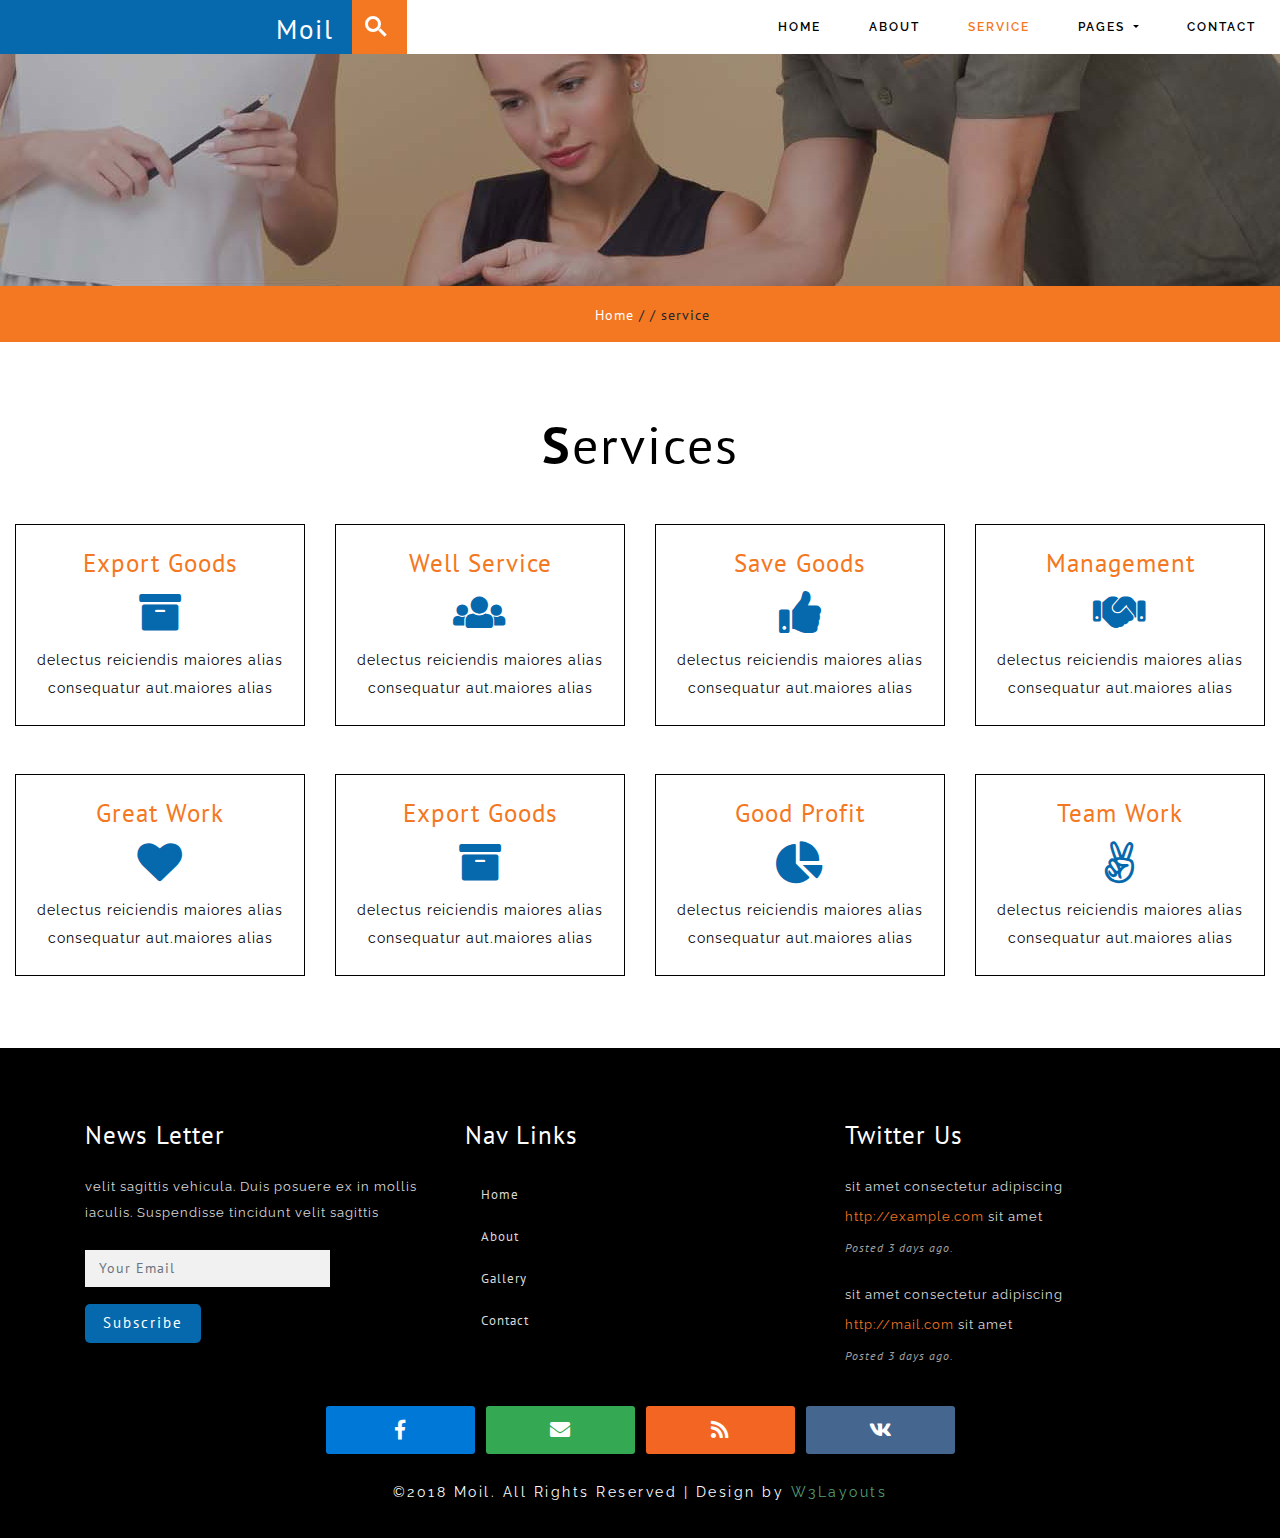
<file: hackcbs2.0/home/service.html>
<!--A Design by W3layouts
  Author: W3layout
  Author URL: http://w3layouts.com
  License: Creative Commons Attribution 3.0 Unported
  License URL: http://creativecommons.org/licenses/by/3.0/
  -->
<!DOCTYPE html>
<html lang="zxx">
  <head>
    <title>Moil a Landing-page Category Bootstrap Responsive Website Template| Home :: w3layouts</title>
    <!--meta tags -->
    <meta charset="UTF-8">
    <meta name="viewport" content="width=device-width, initial-scale=1">
    <meta name="keywords" content="Moil Responsive web template, Bootstrap Web Templates, Flat Web Templates, Android Compatible web template, 
      Smartphone Compatible web template, free webdesigns for Nokia, Samsung, LG, SonyEricsson, Motorola web design" />
    <script>
      addEventListener("load", function () {
      	setTimeout(hideURLbar, 0);
      }, false);
      
      function hideURLbar() {
      	window.scrollTo(0, 1);
      }
    </script>
    <!--//meta tags ends here-->
    <!--booststrap-->
    <link href="css/bootstrap.min.css" rel="stylesheet" type="text/css" media="all">
    <!--//booststrap end-->
    <!-- font-awesome icons -->
    <link href="css/fontawesome-all.min.css" rel="stylesheet" type="text/css" media="all">
    <!-- //font-awesome icons -->
    <!--stylesheets-->
    <link href="css/style.css" rel='stylesheet' type='text/css' media="all">
    <!--//stylesheets-->
    <link href="//fonts.googleapis.com/css?family=PT+Sans:400,700" rel="stylesheet">
    <link href="//fonts.googleapis.com/css?family=Raleway:400,500,600" rel="stylesheet">
  </head>
  <body>
    <!--headder-->
    <div class="header-outs" id="header">
      <div class="header-w3layouts">
        <!--//navigation section -->
        <nav class="navbar navbar-expand-lg navbar-light">
          <div class="hedder-up">
            <h1><a class="navbar-brand" href="index.html">Moil</a></h1>
          </div>
          <button class="navbar-toggler" type="button" data-toggle="collapse" data-target="#navbarSupportedContent" aria-controls="navbarSupportedContent" aria-expanded="false" aria-label="Toggle navigation">
          <span class="navbar-toggler-icon"></span>
          </button>
          <div class="collapse navbar-collapse justify-content-end" id="navbarSupportedContent">
            <ul class="navbar-nav ">
              <li class="nav-item ">
                <a class="nav-link" href="index.html">Home <span class="sr-only">(current)</span></a>
              </li>
              <li class="nav-item ">
                <a href="about.html" class="nav-link">About</a>
              </li>
              <li class="nav-item active">
                <a href="service.html" class="nav-link">Service</a>
              </li>
              <li class="nav-item dropdown">
                <a class="nav-link dropdown-toggle" href="#" id="navbarDropdown" role="button" data-toggle="dropdown" aria-haspopup="true" aria-expanded="false">
                Pages
                </a>
                <div class="dropdown-menu" aria-labelledby="navbarDropdown">
                  <a class="nav-link " href="typography.html">Typography</a>
                  <a href="gallery.html" class="nav-link">Gallery</a>
                </div>
              </li>
              <li class="nav-item ">
                <a href="contact.html" class="nav-link">Contact</a>
              </li>
            </ul>
          </div>
        </nav>
        <div class="clearfix"> </div>
        <div class="w3ls_search">
          <div class="cd-main-header">
            <ul class="cd-header-buttons">
              <li><a class="cd-search-trigger" href="#cd-search"> <span></span></a></li>
            </ul>
            <!-- cd-header-buttons -->
          </div>
          <div id="cd-search" class="cd-search">
            <form action="#" method="post">
              <input name="Search" type="search" placeholder="Click enter after typing...">
            </form>
          </div>
        </div>
      </div>
    </div>
    <!-- //Navigation -->
    <!--//headder-->
    <!-- banner -->
    <div class="inner_page-banner one-img">
    </div>
    <!--//banner -->
    <!-- short -->
    <div class="using-border py-3">
      <div class="inner_breadcrumb  ml-4">
        <ul class="short_ls">
          <li>
            <a href="index.html">Home</a>
            <span>/ /</span>
          </li>
          <li>service</li>
        </ul>
      </div>
    </div>
    <!-- //short-->
    <!--about -->
    <section class="about py-lg-4 py-md-3 py-sm-3 py-3" id="about">
      <div class="container-fluid py-lg-5 py-md-5 py-sm-4 py-4">
        <h3 class="title text-center mb-lg-5 mb-md-4 mb-sm-4 mb-3"><span>S</span>ervices</h3>
        <div class="row agile-abt-info text-center mb-lg-5 mb-md-4 mb-sm-3 mb-3">
          <div class="col-lg-3 col-md-6 col-sm-6 ser-list-w3layouts">
            <div class="ser-inner-sub">
              <h4>Export Goods</h4>
              <div class="service-icon-list">
                <span class="fas fa-archive"></span>
                <p >delectus reiciendis maiores alias consequatur aut.maiores alias</p>
              </div>
            </div>
          </div>
          <div class="col-lg-3 col-md-6 col-sm-6 ser-list-w3layouts">
            <div class="ser-inner-sub">
              <h4>Well Service</h4>
              <div class="service-icon-list">
                <span class="fas fa-users"></span>
                <p >delectus reiciendis maiores alias consequatur aut.maiores alias</p>
              </div>
            </div>
          </div>
          <div class="col-lg-3 col-md-6 col-sm-6 ser-list-w3layouts">
            <div class="ser-inner-sub">
              <h4>Save Goods</h4>
              <div class="service-icon-list">
                <span class="fas fa-thumbs-up"></span>
                <p >delectus reiciendis maiores alias consequatur aut.maiores alias</p>
              </div>
            </div>
          </div>
          <div class="col-lg-3 col-md-6 col-sm-6 ser-list-w3layouts">
            <div class="ser-inner-sub">
              <h4>Management</h4>
              <div class="service-icon-list">
                <span class="fas fa-handshake"></span>
                <p >delectus reiciendis maiores alias consequatur aut.maiores alias</p>
              </div>
            </div>
          </div>
        </div>
        <div class="row agile-abt-info text-center">
          <div class="col-lg-3 col-md-6 col-sm-6 ser-list-w3layouts">
            <div class="ser-inner-sub">
              <h4>Great Work</h4>
              <div class="service-icon-list">
                <span class="fas fa-heart"></span>
                <p >delectus reiciendis maiores alias consequatur aut.maiores alias</p>
              </div>
            </div>
          </div>
          <div class="col-lg-3 col-md-6 col-sm-6 ser-list-w3layouts">
            <div class="ser-inner-sub">
              <h4>Export Goods</h4>
              <div class="service-icon-list">
                <span class="fas fa-archive"></span>
                <p >delectus reiciendis maiores alias consequatur aut.maiores alias</p>
              </div>
            </div>
          </div>
          <div class="col-lg-3 col-md-6 col-sm-6 ser-list-w3layouts">
            <div class="ser-inner-sub">
              <h4>Good Profit</h4>
              <div class="service-icon-list">
                <span class="fas fa-chart-pie"></span>
                <p >delectus reiciendis maiores alias consequatur aut.maiores alias</p>
              </div>
            </div>
          </div>
          <div class="col-lg-3 col-md-6 col-sm-6 ser-list-w3layouts">
            <div class="ser-inner-sub">
              <h4>Team Work</h4>
              <div class="service-icon-list">
                <span class="fab fa-angellist"></span>
                <p >delectus reiciendis maiores alias consequatur aut.maiores alias</p>
              </div>
            </div>
          </div>
        </div>
      </div>
    </section>
    <!--//about -->
    <!--Footer -->
    <footer class="py-lg-4 py-md-3 py-sm-3 py-3">
      <div class="container pt-lg-5 pt-md-5 pt-sm-4 pt-3">
        <div class="mb-lg-4">
          <div class="row ">
            <div class="dance-agile-info col-lg-4 col-md-4">
              <h4 class="pb-lg-4 pb-md-3 pb-3 text-white">News Letter</h4>
              <div class="subscribe-footer">
                <p class="text-left mb-lg-4 mb-md-3 mb-3">velit sagittis vehicula. Duis posuere 
                  ex in mollis iaculis. Suspendisse tincidunt
                  velit sagittis 
                </p>
                <form action="#" method="post">
                  <div class="subscribe-form ">
                    <div class="contact-subscribe">
                      <input type="email" class="form-control" placeholder="Your Email" required="">
                    </div>
                    <div class="click-subscribe">
                      <button type="submit" class="btn click-me">Subscribe</button>
                    </div>
                  </div>
                </form>
              </div>
            </div>
            <div class="dance-agile-info col-lg-4 col-md-4">
              <h4 class="pb-lg-4 pb-md-3 pb-3 text-white">Nav Links</h4>
              <nav class="border-line">
                <ul class="nav flex-column">
                  <li class="nav-item active">
                    <a class="nav-link" href="index.html">Home <span class="sr-only">(current)</span></a>
                  </li>
                  <li class="nav-item">
                    <a href="about.html" class="nav-link">About</a>
                  </li>
                  <li class="nav-item">
                    <a href="gallery.html" class="nav-link">Gallery</a>
                  </li>
                  <li class="nav-item">
                    <a href="contact.html" class="nav-link">Contact</a>
                  </li>
                </ul>
              </nav>
            </div>
            <div class="dance-agile-info col-lg-4 col-md-4">
              <h4 class="pb-lg-4 pb-md-3 pb-3 text-white">Twitter Us</h4>
              <div class="footer-office-hour">
                <ul>
                  <li>
                    <p>sit amet consectetur adipiscing</p>
                  </li>
                  <li class="my-1">
                    <p><a href="mailto:info@example.com" data-blast="color">http://example.com</a> sit amet</p>
                  </li>
                  <li class="mb-lg-4 mb-md-3 mb-3"><span>Posted 3 days ago.</span></li>
                  <li>
                    <p>sit amet consectetur adipiscing</p>
                  </li>
                  <li class="my-1">
                    <p><a href="mailto:info@example.com" data-blast="color">http://mail.com</a> sit amet</p>
                  </li>
                  <li><span>Posted 3 days ago.</span></li>
                </ul>
              </div>
            </div>
          </div>
        </div>
        <div class="icons text-center py-3">
          <ul>
            <li><a href="#"><span class="fab fa-facebook-f"></span></a></li>
            <li><a href="#"><span class="fas fa-envelope"></span></a></li>
            <li><a href="#"><span class="fas fa-rss"></span></a></li>
            <li><a href="#"><span class="fab fa-vk"></span></a></li>
          </ul>
        </div>
        <div class="footer-bottom ">
          <p>©2018 Moil. All Rights Reserved | Design by <a href="http://www.W3Layouts.com" target="_blank">W3Layouts</a></p>
        </div>
      </div>
    </footer>
    <!-- //Footer -->
    <!--js working-->
    <script src='js/jquery-2.2.3.min.js'></script>
    <!--//js working-->
    <!--search-bar-->
    <script src="js/main.js"></script>
    <!--//search-bar-->
    <!-- start-smoth-scrolling -->
    <script src="js/move-top.js"></script>
    <script src="js/easing.js"></script>
    <script>
      jQuery(document).ready(function ($) {
      	$(".scroll").click(function (event) {
      		event.preventDefault();
      		$('html,body').animate({
      			scrollTop: $(this.hash).offset().top
      		}, 900);
      	});
      });
    </script>
    <!-- start-smoth-scrolling -->
    <!-- here stars scrolling icon -->
    <script>
      $(document).ready(function () {
      
      	var defaults = {
      		containerID: 'toTop', // fading element id
      		containerHoverID: 'toTopHover', // fading element hover id
      		scrollSpeed: 1200,
      		easingType: 'linear'
      	};
      
      
      	$().UItoTop({
      		easingType: 'easeOutQuart'
      	});
      
      });
    </script>
    <!-- //here ends scrolling icon -->
    <!--bootstrap working-->
    <script src="js/bootstrap.min.js"></script>
    <!-- //bootstrap working-->
  </body>
</html>
</file>
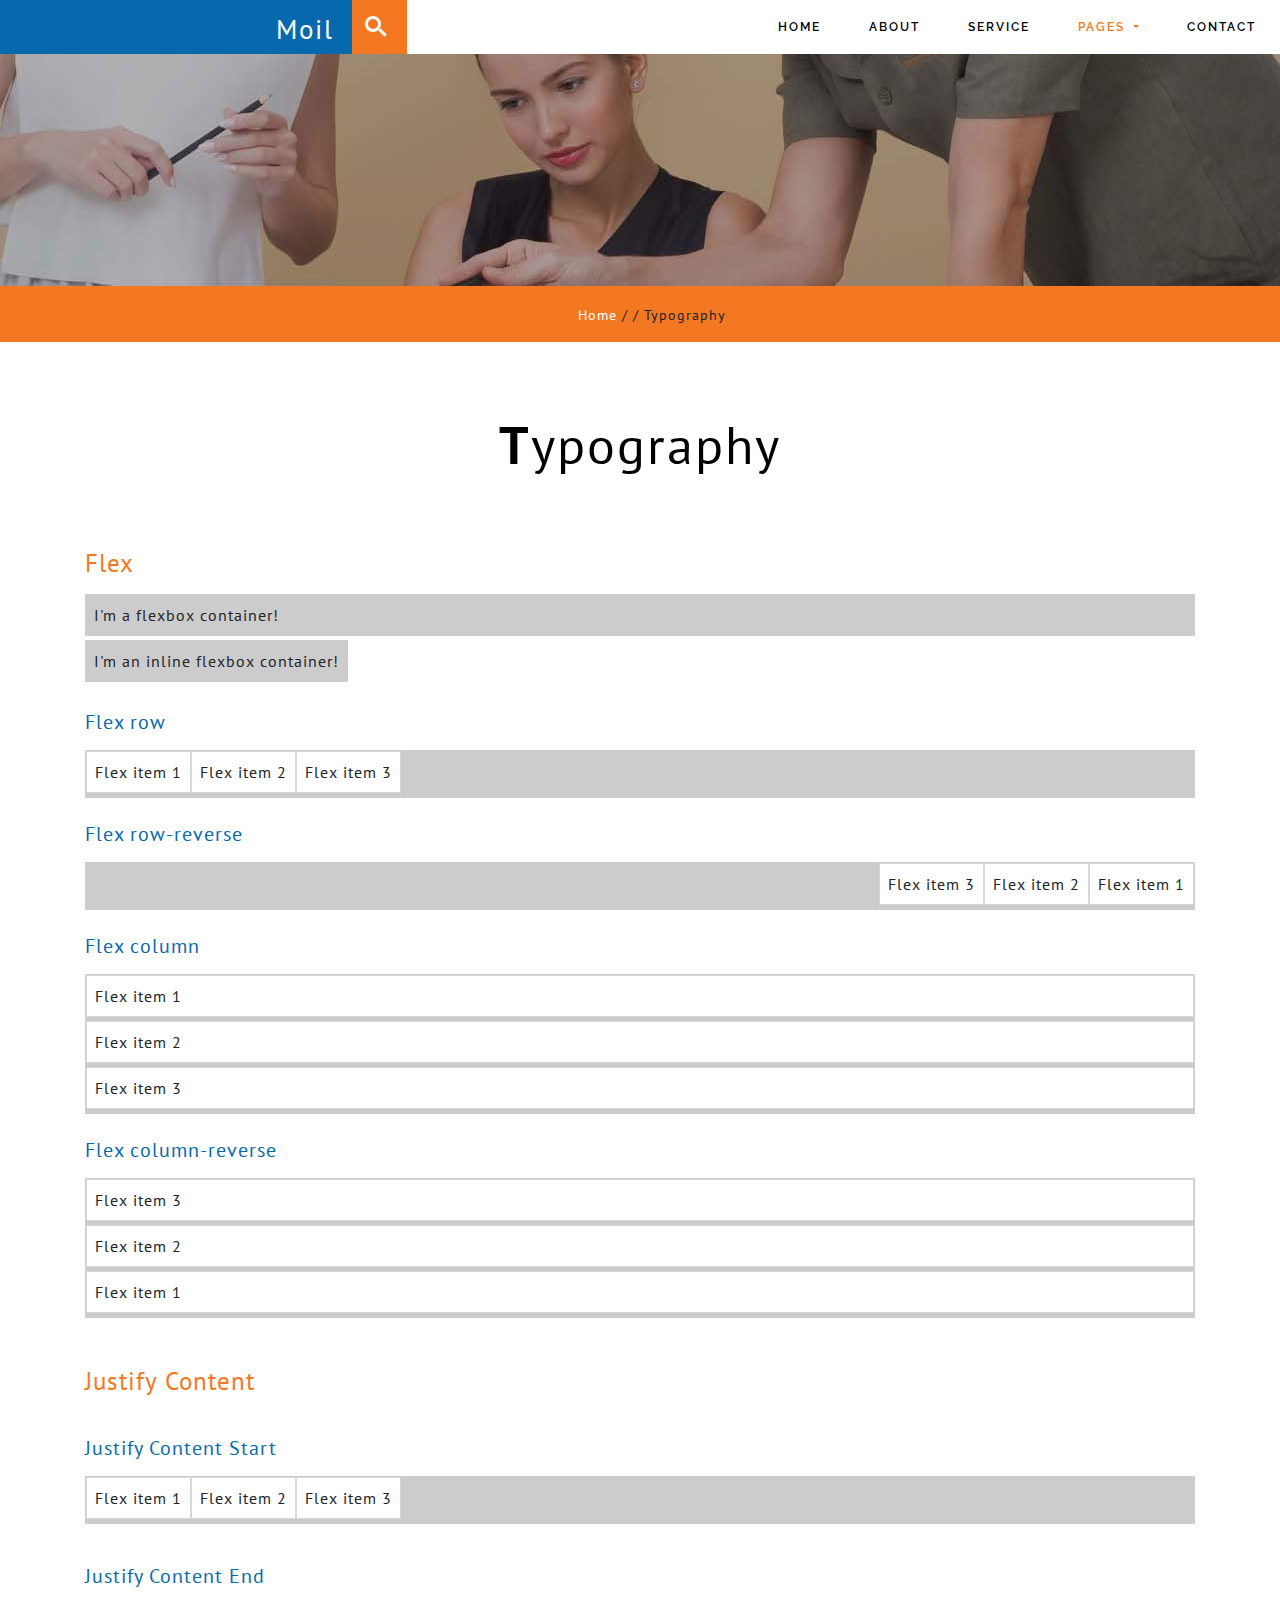
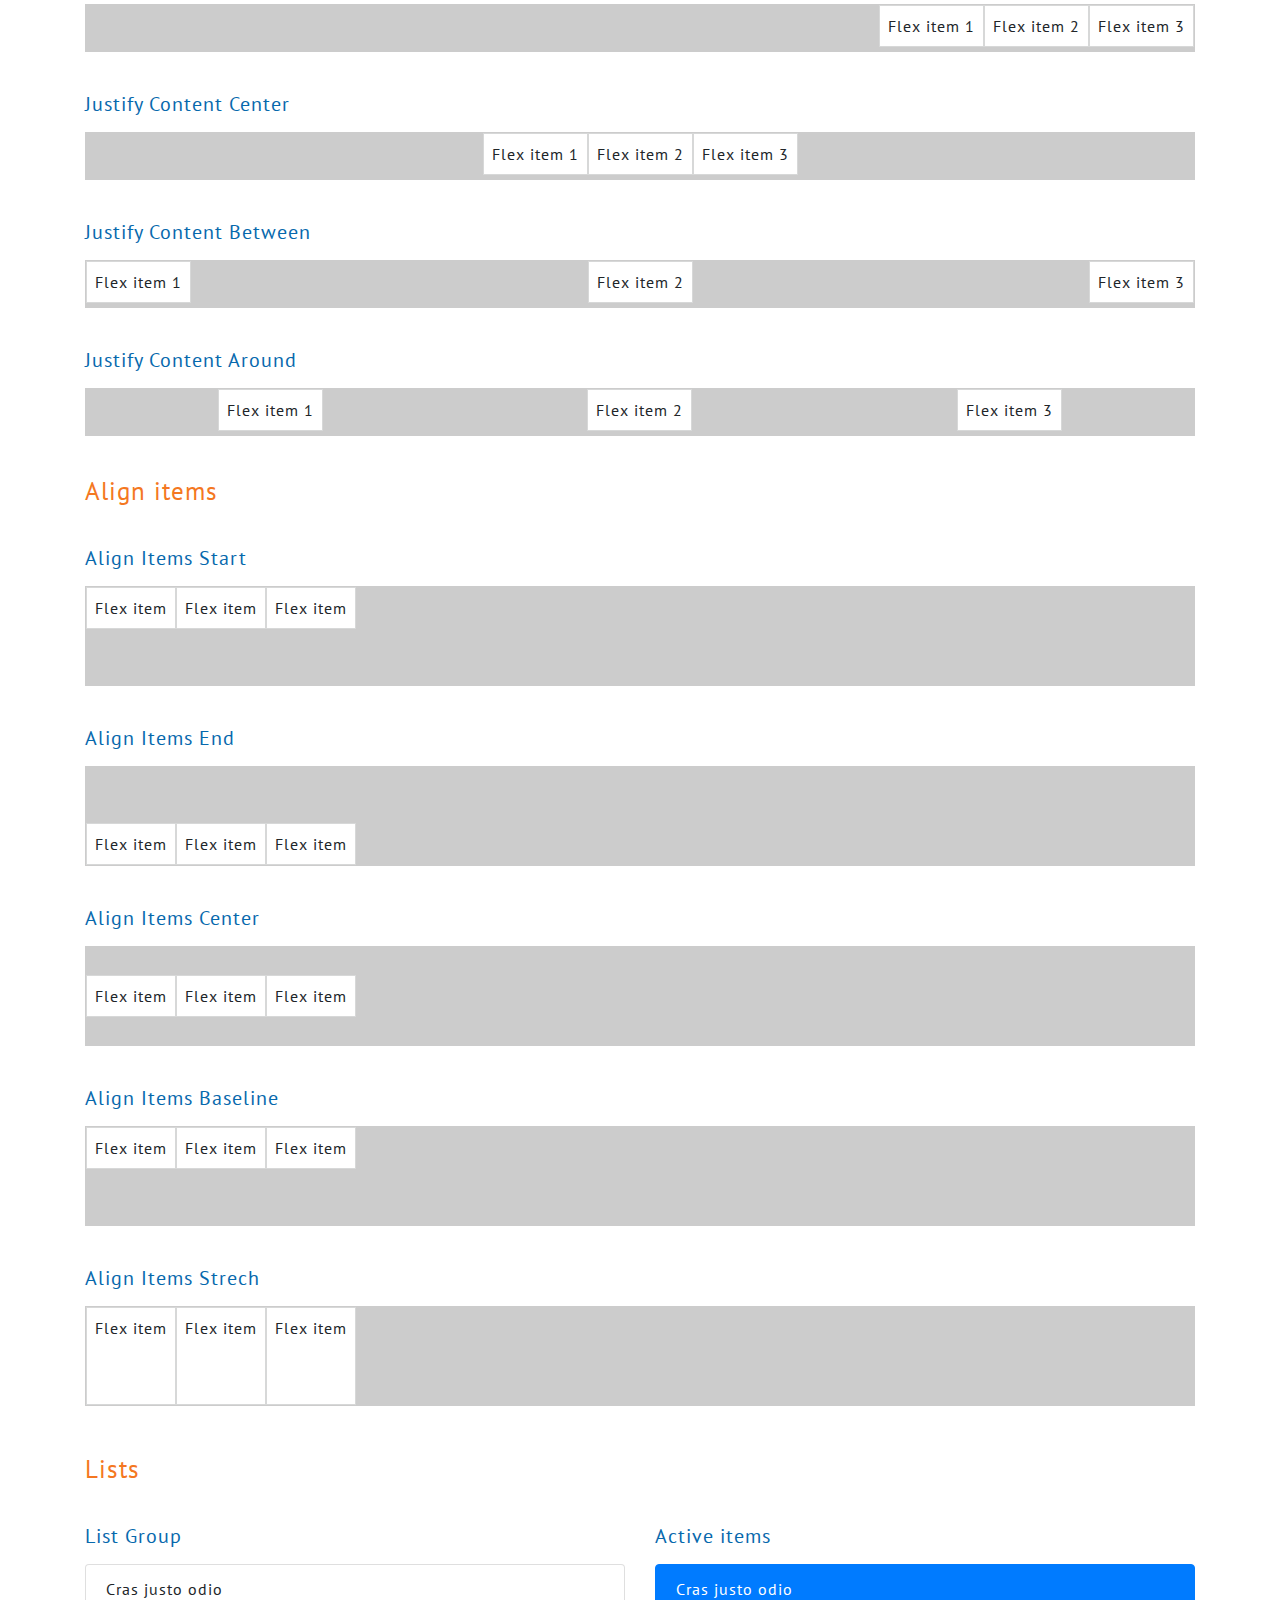
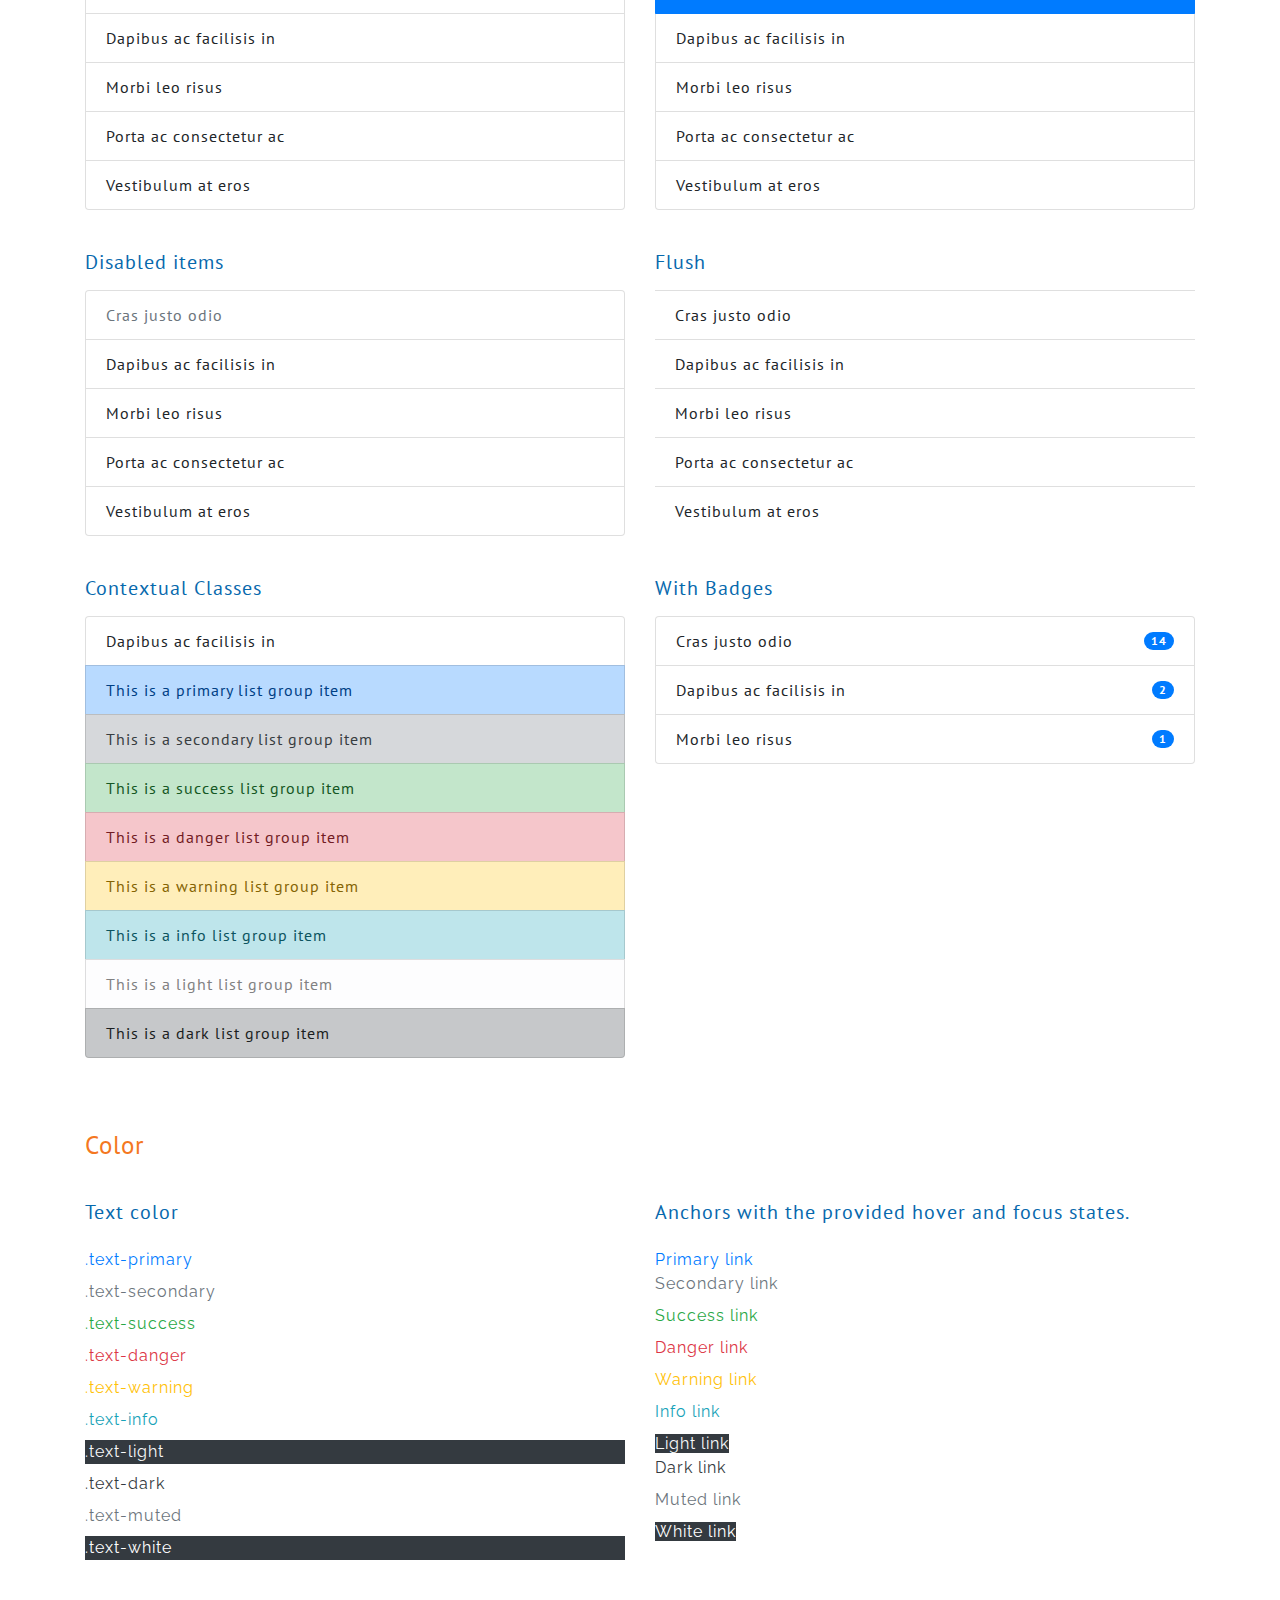
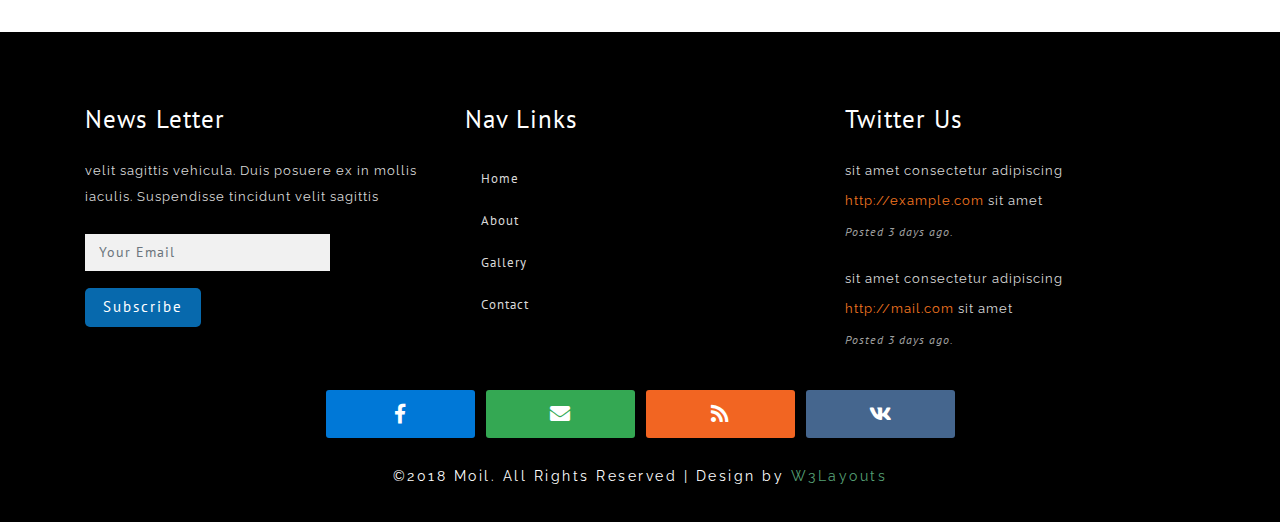
<file: hackcbs2.0/home/typography.html>
<!--A Design by W3layouts
  Author: W3layout
  Author URL: http://w3layouts.com
  License: Creative Commons Attribution 3.0 Unported
  License URL: http://creativecommons.org/licenses/by/3.0/
  -->
<!DOCTYPE html>
<html lang="zxx">
  <head>
    <title>Moil a Landing-page Category Bootstrap Responsive Website Template| Home :: w3layouts</title>
    <!--meta tags -->
    <meta charset="UTF-8">
    <meta name="viewport" content="width=device-width, initial-scale=1">
    <meta name="keywords" content="Moil Responsive web template, Bootstrap Web Templates, Flat Web Templates, Android Compatible web template, 
      Smartphone Compatible web template, free webdesigns for Nokia, Samsung, LG, SonyEricsson, Motorola web design" />
    <script>
      addEventListener("load", function () {
      	setTimeout(hideURLbar, 0);
      }, false);
      
      function hideURLbar() {
      	window.scrollTo(0, 1);
      }
    </script>
    <!--//meta tags ends here-->
    <!--booststrap-->
    <link href="css/bootstrap.min.css" rel="stylesheet" type="text/css" media="all">
    <!--//booststrap end-->
    <!-- font-awesome icons -->
    <link href="css/fontawesome-all.min.css" rel="stylesheet" type="text/css" media="all">
    <!-- //font-awesome icons -->
    <!--stylesheets-->
    <link href="css/style.css" rel='stylesheet' type='text/css' media="all">
    <!--//stylesheets-->
    <link href="//fonts.googleapis.com/css?family=PT+Sans:400,700" rel="stylesheet">
    <link href="//fonts.googleapis.com/css?family=Raleway:400,500,600" rel="stylesheet">
  </head>
  <body>
    <!--headder-->
    <div class="header-outs" id="header">
      <div class="header-w3layouts">
        <!--//navigation section -->
        <nav class="navbar navbar-expand-lg navbar-light">
          <div class="hedder-up">
            <h1><a class="navbar-brand" href="index.html">Moil</a></h1>
          </div>
          <button class="navbar-toggler" type="button" data-toggle="collapse" data-target="#navbarSupportedContent" aria-controls="navbarSupportedContent" aria-expanded="false" aria-label="Toggle navigation">
          <span class="navbar-toggler-icon"></span>
          </button>
          <div class="collapse navbar-collapse justify-content-end" id="navbarSupportedContent">
            <ul class="navbar-nav ">
              <li class="nav-item ">
                <a class="nav-link" href="index.html">Home <span class="sr-only">(current)</span></a>
              </li>
              <li class="nav-item ">
                <a href="about.html" class="nav-link">About</a>
              </li>
              <li class="nav-item ">
                <a href="service.html" class="nav-link">Service</a>
              </li>
              <li class="nav-item dropdown active">
                <a class="nav-link dropdown-toggle" href="#" id="navbarDropdown" role="button" data-toggle="dropdown" aria-haspopup="true" aria-expanded="false">
                Pages
                </a>
                <div class="dropdown-menu" aria-labelledby="navbarDropdown">
                  <a class="nav-link " href="typography.html">Typography</a>
                  <a href="gallery.html" class="nav-link">Gallery</a>
                </div>
              </li>
              <li class="nav-item ">
                <a href="contact.html" class="nav-link">Contact</a>
              </li>
            </ul>
          </div>
        </nav>
        <div class="clearfix"> </div>
        <div class="w3ls_search">
          <div class="cd-main-header">
            <ul class="cd-header-buttons">
              <li><a class="cd-search-trigger" href="#cd-search"> <span></span></a></li>
            </ul>
            <!-- cd-header-buttons -->
          </div>
          <div id="cd-search" class="cd-search">
            <form action="#" method="post">
              <input name="Search" type="search" placeholder="Click enter after typing...">
            </form>
          </div>
        </div>
      </div>
    </div>
    <!-- //Navigation -->
    <!--//headder-->
    <!-- banner -->
    <div class="inner_page-banner one-img">
    </div>
    <!--//banner -->
    <!-- short -->
    <div class="using-border py-3">
      <div class="inner_breadcrumb  ml-4">
        <ul class="short_ls">
          <li>
            <a href="index.html">Home</a>
            <span>/ /</span>
          </li>
          <li>Typography</li>
        </ul>
      </div>
    </div>
    <!-- //short-->
    <!--Typography-->
    <section class="about-inner py-lg-4 py-md-3 py-sm-3 py-3">
      <div class="container py-lg-5 py-md-4 py-sm-4 py-3">
        <h3 class="title text-center mb-lg-5 mb-md-4 mb-sm-4 mb-3"><span>T</span>ypography</h3>
        <div class="typo-wthree">
          <h4 class="pt-4 pb-3">Flex</h4>
          <div class="d-flex p-2 bg-flex mb-1">I'm a flexbox container!</div>
          <div class="d-inline-flex p-2 bg-flex mb-1">I'm an inline flexbox container!</div>
          <h5 class="pt-4 pb-3">Flex row</h5>
          <div class="d-flex flex-row bg-flex">
            <div class="p-2 bg-flex mb-1 bg-flex-item">Flex item 1</div>
            <div class="p-2 bg-flex mb-1 bg-flex-item">Flex item 2</div>
            <div class="p-2 bg-flex mb-1 bg-flex-item">Flex item 3</div>
          </div>
          <h5 class="pt-4 pb-3">Flex row-reverse</h5>
          <div class="d-flex flex-row-reverse bg-flex">
            <div class="p-2 bg-flex mb-1 bg-flex-item">Flex item 1</div>
            <div class="p-2 bg-flex mb-1 bg-flex-item">Flex item 2</div>
            <div class="p-2 bg-flex mb-1 bg-flex-item">Flex item 3</div>
          </div>
          <h5 class="pt-4 pb-3">Flex column</h5>
          <div class="d-flex flex-column bg-flex">
            <div class="p-2 bg-flex mb-1 bg-flex-item">Flex item 1</div>
            <div class="p-2 bg-flex mb-1 bg-flex-item">Flex item 2</div>
            <div class="p-2 bg-flex mb-1 bg-flex-item">Flex item 3</div>
          </div>
          <h5 class="pt-4 pb-3">Flex column-reverse</h5>
          <div class="d-flex flex-column-reverse bg-flex">
            <div class="p-2 bg-flex mb-1 bg-flex-item">Flex item 1</div>
            <div class="p-2 bg-flex mb-1 bg-flex-item">Flex item 2</div>
            <div class="p-2 bg-flex mb-1 bg-flex-item">Flex item 3</div>
          </div>
          <h4 class="pt-5 pb-3">Justify Content</h4>
          <h5 class="pt-4 pb-3">Justify Content Start</h5>
          <div class="d-flex justify-content-start bg-flex mb-3">
            <div class="p-2 bg-flex mb-1 bg-flex-item">Flex item 1</div>
            <div class="p-2 bg-flex mb-1 bg-flex-item">Flex item 2</div>
            <div class="p-2 bg-flex mb-1 bg-flex-item">Flex item 3</div>
          </div>
          <h5 class="pt-4 pb-3">Justify Content End</h5>
          <div class="d-flex justify-content-end bg-flex mb-3">
            <div class="p-2 bg-flex mb-1 bg-flex-item">Flex item 1</div>
            <div class="p-2 bg-flex mb-1 bg-flex-item">Flex item 2</div>
            <div class="p-2 bg-flex mb-1 bg-flex-item">Flex item 3</div>
          </div>
          <h5 class="pt-4 pb-3">Justify Content Center</h5>
          <div class="d-flex justify-content-center bg-flex mb-3">
            <div class="p-2 bg-flex mb-1 bg-flex-item">Flex item 1</div>
            <div class="p-2 bg-flex mb-1 bg-flex-item">Flex item 2</div>
            <div class="p-2 bg-flex mb-1 bg-flex-item">Flex item 3</div>
          </div>
          <h5 class="pt-4 pb-3">Justify Content Between</h5>
          <div class="d-flex justify-content-between bg-flex mb-3">
            <div class="p-2 bg-flex mb-1 bg-flex-item">Flex item 1</div>
            <div class="p-2 bg-flex mb-1 bg-flex-item">Flex item 2</div>
            <div class="p-2 bg-flex mb-1 bg-flex-item">Flex item 3</div>
          </div>
          <h5 class="pt-4 pb-3">Justify Content Around</h5>
          <div class="d-flex justify-content-around bg-flex mb-3">
            <div class="p-2 bg-flex mb-1 bg-flex-item">Flex item 1</div>
            <div class="p-2 bg-flex mb-1 bg-flex-item">Flex item 2</div>
            <div class="p-2 bg-flex mb-1 bg-flex-item">Flex item 3</div>
          </div>
          <h4 class="pt-4 pb-3"> Align items</h4>
          <h5 class="pt-4 pb-3">Align Items Start</h5>
          <div class="d-flex align-items-start  bg-flex mb-3" style="height: 100px">
            <div class="p-2  bg-flex-item">Flex item</div>
            <div class="p-2  bg-flex-item">Flex item</div>
            <div class="p-2  bg-flex-item">Flex item</div>
          </div>
          <h5 class="pt-4 pb-3">Align Items End</h5>
          <div class="d-flex align-items-end  bg-flex mb-3" style="height: 100px">
            <div class="p-2  bg-flex-item">Flex item</div>
            <div class="p-2  bg-flex-item">Flex item</div>
            <div class="p-2  bg-flex-item">Flex item</div>
          </div>
          <h5 class="pt-4 pb-3">Align Items Center</h5>
          <div class="d-flex align-items-center  bg-flex mb-3" style="height: 100px">
            <div class="p-2  bg-flex-item">Flex item</div>
            <div class="p-2  bg-flex-item">Flex item</div>
            <div class="p-2  bg-flex-item">Flex item</div>
          </div>
          <h5 class="pt-4 pb-3">Align Items Baseline</h5>
          <div class="d-flex align-items-baseline  bg-flex mb-3" style="height: 100px">
            <div class="p-2  bg-flex-item">Flex item</div>
            <div class="p-2  bg-flex-item">Flex item</div>
            <div class="p-2  bg-flex-item">Flex item</div>
          </div>
          <h5 class="pt-4 pb-3">Align Items Strech</h5>
          <div class="d-flex align-items-stretch  bg-flex" style="height: 100px">
            <div class="p-2  bg-flex-item">Flex item</div>
            <div class="p-2  bg-flex-item">Flex item</div>
            <div class="p-2  bg-flex-item">Flex item</div>
          </div>
          <h4 class="mt-5 mb-3">Lists</h4>
          <div class="row">
            <div class="col-md-6">
              <h5 class="pt-4 pb-3">List Group</h5>
              <ul class="list-group">
                <li class="list-group-item">Cras justo odio</li>
                <li class="list-group-item">Dapibus ac facilisis in</li>
                <li class="list-group-item">Morbi leo risus</li>
                <li class="list-group-item">Porta ac consectetur ac</li>
                <li class="list-group-item">Vestibulum at eros</li>
              </ul>
            </div>
            <div class="col-md-6">
              <h5 class="pt-4 pb-3">Active items</h5>
              <ul class="list-group">
                <li class="list-group-item active">Cras justo odio</li>
                <li class="list-group-item">Dapibus ac facilisis in</li>
                <li class="list-group-item">Morbi leo risus</li>
                <li class="list-group-item">Porta ac consectetur ac</li>
                <li class="list-group-item">Vestibulum at eros</li>
              </ul>
            </div>
            <div class="col-md-6 my-3">
              <h5 class="pt-4 pb-3">Disabled items</h5>
              <ul class="list-group">
                <li class="list-group-item disabled">Cras justo odio</li>
                <li class="list-group-item">Dapibus ac facilisis in</li>
                <li class="list-group-item">Morbi leo risus</li>
                <li class="list-group-item">Porta ac consectetur ac</li>
                <li class="list-group-item">Vestibulum at eros</li>
              </ul>
            </div>
            <div class="col-md-6 my-3">
              <h5 class="pt-4 pb-3">Flush</h5>
              <ul class="list-group list-group-flush">
                <li class="list-group-item">Cras justo odio</li>
                <li class="list-group-item">Dapibus ac facilisis in</li>
                <li class="list-group-item">Morbi leo risus</li>
                <li class="list-group-item">Porta ac consectetur ac</li>
                <li class="list-group-item">Vestibulum at eros</li>
              </ul>
            </div>
            <div class="col-md-6">
              <h5 class="pt-4 pb-3">Contextual Classes</h5>
              <ul class="list-group">
                <li class="list-group-item">Dapibus ac facilisis in</li>
                <li class="list-group-item list-group-item-primary">This is a primary list group item</li>
                <li class="list-group-item list-group-item-secondary">This is a secondary list group item</li>
                <li class="list-group-item list-group-item-success">This is a success list group item</li>
                <li class="list-group-item list-group-item-danger">This is a danger list group item</li>
                <li class="list-group-item list-group-item-warning">This is a warning list group item</li>
                <li class="list-group-item list-group-item-info">This is a info list group item</li>
                <li class="list-group-item list-group-item-light">This is a light list group item</li>
                <li class="list-group-item list-group-item-dark">This is a dark list group item</li>
              </ul>
            </div>
            <div class="col-md-6 mt-md-0 mt-4">
              <h5 class="pt-4 pb-3">With Badges</h5>
              <ul class="list-group">
                <li class="list-group-item d-flex justify-content-between align-items-center">
                  Cras justo odio
                  <span class="badge badge-primary badge-pill">14</span>
                </li>
                <li class="list-group-item d-flex justify-content-between align-items-center">
                  Dapibus ac facilisis in
                  <span class="badge badge-primary badge-pill">2</span>
                </li>
                <li class="list-group-item d-flex justify-content-between align-items-center">
                  Morbi leo risus
                  <span class="badge badge-primary badge-pill">1</span>
                </li>
              </ul>
            </div>
          </div>
          <h4 class="pt-4 pb-3 mt-sm-5 mt-3">Color</h4>
          <div class="row">
            <div class="col-md-6">
              <h5 class="my-4">Text color</h5>
              <p class="text-primary mb-2">.text-primary</p>
              <p class="text-secondary mb-2">.text-secondary</p>
              <p class="text-success mb-2">.text-success</p>
              <p class="text-danger mb-2">.text-danger</p>
              <p class="text-warning mb-2">.text-warning</p>
              <p class="text-info mb-2">.text-info</p>
              <p class="text-light bg-dark mb-2">.text-light</p>
              <p class="text-dark mb-2">.text-dark</p>
              <p class="text-muted mb-2">.text-muted</p>
              <p class="text-white bg-dark">.text-white</p>
            </div>
            <div class="col-md-6">
              <h5 class="my-4">Anchors with the provided hover and focus states.</h5>
              <p>
                <a href="#" class="text-primary">Primary link</a>
              </p>
              <p class="mb-2">
                <a href="#" class="text-secondary">Secondary link</a>
              </p>
              <p class="mb-2">
                <a href="#" class="text-success">Success link</a>
              </p>
              <p class="mb-2">
                <a href="#" class="text-danger">Danger link</a>
              </p>
              <p class="mb-2">
                <a href="#" class="text-warning">Warning link</a>
              </p>
              <p class="mb-2">
                <a href="#" class="text-info">Info link</a>
              </p>
              <p>
                <a href="#" class="text-light bg-dark">Light link</a>
              </p>
              <p class="mb-2">
                <a href="#" class="text-dark">Dark link</a>
              </p>
              <p class="mb-2">
                <a href="#" class="text-muted">Muted link</a>
              </p>
              <p>
                <a href="#" class="text-white bg-dark">White link</a>
              </p>
            </div>
          </div>
        </div>
      </div>
    </section>
    <!--//Typography-->
    <!--Footer -->
    <footer class="py-lg-4 py-md-3 py-sm-3 py-3">
      <div class="container pt-lg-5 pt-md-5 pt-sm-4 pt-3">
        <div class="mb-lg-4">
          <div class="row ">
            <div class="dance-agile-info col-lg-4 col-md-4">
              <h4 class="pb-lg-4 pb-md-3 pb-3 text-white">News Letter</h4>
              <div class="subscribe-footer">
                <p class="text-left mb-lg-4 mb-md-3 mb-3">velit sagittis vehicula. Duis posuere 
                  ex in mollis iaculis. Suspendisse tincidunt
                  velit sagittis 
                </p>
                <form action="#" method="post">
                  <div class="subscribe-form ">
                    <div class="contact-subscribe">
                      <input type="email" class="form-control" placeholder="Your Email" required="">
                    </div>
                    <div class="click-subscribe">
                      <button type="submit" class="btn click-me">Subscribe</button>
                    </div>
                  </div>
                </form>
              </div>
            </div>
            <div class="dance-agile-info col-lg-4 col-md-4">
              <h4 class="pb-lg-4 pb-md-3 pb-3 text-white">Nav Links</h4>
              <nav class="border-line">
                <ul class="nav flex-column">
                  <li class="nav-item active">
                    <a class="nav-link" href="index.html">Home <span class="sr-only">(current)</span></a>
                  </li>
                  <li class="nav-item">
                    <a href="about.html" class="nav-link">About</a>
                  </li>
                  <li class="nav-item">
                    <a href="gallery.html" class="nav-link">Gallery</a>
                  </li>
                  <li class="nav-item">
                    <a href="contact.html" class="nav-link">Contact</a>
                  </li>
                </ul>
              </nav>
            </div>
            <div class="dance-agile-info col-lg-4 col-md-4">
              <h4 class="pb-lg-4 pb-md-3 pb-3 text-white">Twitter Us</h4>
              <div class="footer-office-hour">
                <ul>
                  <li>
                    <p>sit amet consectetur adipiscing</p>
                  </li>
                  <li class="my-1">
                    <p><a href="mailto:info@example.com" data-blast="color">http://example.com</a> sit amet</p>
                  </li>
                  <li class="mb-lg-4 mb-md-3 mb-3"><span>Posted 3 days ago.</span></li>
                  <li>
                    <p>sit amet consectetur adipiscing</p>
                  </li>
                  <li class="my-1">
                    <p><a href="mailto:info@example.com" data-blast="color">http://mail.com</a> sit amet</p>
                  </li>
                  <li><span>Posted 3 days ago.</span></li>
                </ul>
              </div>
            </div>
          </div>
        </div>
        <div class="icons text-center py-3">
          <ul>
            <li><a href="#"><span class="fab fa-facebook-f"></span></a></li>
            <li><a href="#"><span class="fas fa-envelope"></span></a></li>
            <li><a href="#"><span class="fas fa-rss"></span></a></li>
            <li><a href="#"><span class="fab fa-vk"></span></a></li>
          </ul>
        </div>
        <div class="footer-bottom ">
          <p>©2018 Moil. All Rights Reserved | Design by <a href="http://www.W3Layouts.com" target="_blank">W3Layouts</a></p>
        </div>
      </div>
    </footer>
    <!-- //Footer -->
    <!--js working-->
    <script src='js/jquery-2.2.3.min.js'></script>
    <!--//js working-->
    <!--search-bar-->
    <script src="js/main.js"></script>
    <!--//search-bar-->
    <!-- start-smoth-scrolling -->
    <script src="js/move-top.js"></script>
    <script src="js/easing.js"></script>
    <script>
      jQuery(document).ready(function ($) {
      	$(".scroll").click(function (event) {
      		event.preventDefault();
      		$('html,body').animate({
      			scrollTop: $(this.hash).offset().top
      		}, 900);
      	});
      });
    </script>
    <!-- start-smoth-scrolling -->
    <!-- here stars scrolling icon -->
    <script>
      $(document).ready(function () {
      
      	var defaults = {
      		containerID: 'toTop', // fading element id
      		containerHoverID: 'toTopHover', // fading element hover id
      		scrollSpeed: 1200,
      		easingType: 'linear'
      	};
      
      
      	$().UItoTop({
      		easingType: 'easeOutQuart'
      	});
      
      });
    </script>
    <!-- //here ends scrolling icon -->
    <!--bootstrap working-->
    <script src="js/bootstrap.min.js"></script>
    <!-- //bootstrap working-->
  </body>
</html>
</file>
<file: hackcbs2.0/home/css/style.css>
/*--
Author: W3layouts
Author URL: http://w3layouts.com
License: Creative Commons Attribution 3.0 Unported
License URL: http://creativecommons.org/licenses/by/3.0/
--*/

html,
body {
  padding: 0;
  margin: 0;
  background: #fff;
  letter-spacing: 1px;
  font-family: 'PT Sans', sans-serif;
}

body a {
  outline: none;
  transition: 0.5s all;
  -webkit-transition: 0.5s all;
  -moz-transition: 0.5s all;
  -o-transition: 0.5s all;
  -ms-transition: 0.5s all;
  text-decoration: none;
}

body a:hover {
  text-decoration: none;
}

body a:focus,
a:hover {
  text-decoration: none;
}

input[type="button"],
input[type="submit"] {
  transition: 0.5s all;
  -webkit-transition: 0.5s all;
  -moz-transition: 0.5s all;
  -o-transition: 0.5s all;
  -ms-transition: 0.5s all;
  letter-spacing: 1px;
  font-family: 'PT Sans', sans-serif;
}

select,
input[type="email"],
input[type="text"],
input[type=password],
input[type="button"],
input[type="submit"],
textarea {
  font-family: 'PT Sans', sans-serif;
  transition: 0.5s all;
  -webkit-transition: 0.5s all;
  -moz-transition: 0.5s all;
  -o-transition: 0.5s all;
  -ms-transition: 0.5s all;
  letter-spacing: 1px;
}

h1,
h2,
h3,
h4,
h5,
h6 {
  margin: 0;
  padding: 0;
  font-family: 'PT Sans', sans-serif;
  letter-spacing: 1px;
}

p {
  margin: 0;
  padding: 0;
  letter-spacing: 1px;
  font-family: 'Raleway', sans-serif;
}

ul {
  margin: 0;
  padding: 0;
  list-style-type: none;
}


/*-- //Reset-Code --*/

.title {
  font-size: 54px;
  color: #000;
  letter-spacing: 2px;
  font-weight: 400;
  text-transform: capitalize;
}

h3.title span {
  font-weight: 600;
}

.clr {
  color: #fff;
}

.agile-left-side-img p,
.rooms-agile-left p,
.slider-room-info p,
.ser-inner-info p,
.video-info-img p,
.clients-news-agile-text p,
.abut-inner-wls-head p,
.contact-list-grid ul li p,
.contact-list-grid ul li p a,
.ser-inner-sub p {
  font-size: 14px;
  color: #000;
  line-height: 28px;
}

.video-info-img p {
  color: #fff;
}


/*-- header --*/

.hedder-up {
  width: 24%;
  background: #0769ad;
  text-align: right;
  padding-right: 2em;
}

h1 a.navbar-brand {
  padding: 12px 0px;
  font-size: 30px;
  color: #fff !important;
  text-transform: capitalize;
  font-weight: 400;
  letter-spacing: 2px;
  margin-left: 0px;
  margin-right: 0px;
}

.header-w3layouts {
  position: absolute;
  width: 100%;
  z-index: 9999;
  background: transparent;
}

.header-call h4 {
  font-size: 15px;
  color: #fff;
  padding-top: 22px;
  display: inline-block;
}

nav.navbar.navbar-expand-lg.navbar-light {
  background: rgba(0, 0, 0, 0);
  z-index: 999;
  padding: 0px;
}

ul.navbar-nav.nav-fill {
  width: 100%;
}

.navbar-light .navbar-nav .active>.nav-link,
.navbar-light .navbar-nav .nav-link.active,
.navbar-light .navbar-nav .nav-link.show,
.navbar-light .navbar-nav .show>.nav-link,
.dropdown-item.active,
.dropdown-item:active {
  color: #f47721;
  background: transparent;
}

.navbar-light .navbar-nav .nav-link {
  color: #000;
  font-size: 12px;
  letter-spacing: 2px;
  text-transform: uppercase;
  font-weight: 600;
  margin: 0px 4px;
  padding: 12px 22px;
  transition: 0.5s all;
  -webkit-transition: 0.5s all;
  -moz-transition: 0.5s all;
  -o-transition: 0.5s all;
  -ms-transition: 0.5s all;
  font-family: 'Raleway', sans-serif;
}

.navbar-light .navbar-nav .nav-link:focus,
.navbar-light .navbar-nav .nav-link:hover,
.dropdown-item:focus,
.dropdown-item:hover {
  color: #f47721;
}

.navbar-light .navbar-nav.active>.nav-link,
.navbar-light .navbar-nav.nav-link.active,
.navbar-light .navbar-nav.nav-link.open,
.navbar-light .navbar-nav .open>.nav-link {
  color: #f47721;
}

div#navbarSupportedContent {
  background: #fff;
  padding: 4px 0px;
}


/*-- //nav --*/


/*-- //header --*/


/*-- inner-banner --*/

.inner_page-banner {
  text-align: center;
  background: url(../images/b1.jpg) no-repeat center;
  background-size: cover;
  -webkit-background-size: cover;
  -moz-background-size: cover;
  -o-background-size: cover;
  -ms-background-size: cover;
  min-height: 300px;
}

ul.short_ls li a {
  color: #ffffff;
  text-decoration: none;
}

ul.short_ls li {
  list-style: none;
  display: inline-block;
  letter-spacing: 1px;
  font-size: 14px;
}

.using-border {
  width: 100%;
  border: none;
  background: #f47721;
  text-align: center;
}


/*-- //inner-banner --*/


/*--search--*/

.w3ls_search {
  position: relative;
  z-index: 999;
}

.cd-main-header {
  /* Force Hardware Acceleration in WebKit */
  -webkit-transform: translateZ(0);
  -moz-transform: translateZ(0);
  -ms-transform: translateZ(0);
  -o-transform: translateZ(0);
  transform: translateZ(0);
  will-change: transform;
}

.cd-main-header {
  -webkit-transition: -webkit-transform 0.3s;
  -moz-transition: -moz-transform 0.3s;
  transition: transform 0.3s;
}

.cd-main-content.nav-is-visible,
.cd-main-header.nav-is-visible {
  -webkit-transform: translateX(-260px);
  -moz-transform: translateX(-260px);
  -ms-transform: translateX(-260px);
  -o-transform: translateX(-260px);
  transform: translateX(-260px);
}

.nav-on-left .cd-main-content.nav-is-visible,
.nav-on-left .cd-main-header.nav-is-visible {
  -webkit-transform: translateX(260px);
  /*-- w3layouts --*/
  -moz-transform: translateX(260px);
  -ms-transform: translateX(260px);
  -o-transform: translateX(260px);
  transform: translateX(260px);
}

.cd-header-buttons {
  position: absolute;
  display: inline-block;
  top: -60px;
  left: 380px;
  width: 3%;
  height: auto;
}

.cd-header-buttons li {
  display: inline-block;
}

.cd-search-trigger,
.cd-nav-trigger {
  position: relative;
  display: block;
  width: 60px;
  height: 60px;
  overflow: hidden;
  white-space: nowrap;
  color: transparent;
  z-index: 3;
  background: #f47721;
}

.cd-search-trigger::before,
.cd-search-trigger::after {
  /* search icon */
  content: '';
  position: absolute;
  -webkit-transition: opacity 0.3s;
  -moz-transition: opacity 0.3s;
  transition: opacity 0.3s;
  /* Force Hardware Acceleration in WebKit */
  -webkit-transform: translateZ(0);
  -moz-transform: translateZ(0);
  -ms-transform: translateZ(0);
  -o-transform: translateZ(0);
  transform: translateZ(0);
  -webkit-backface-visibility: hidden;
  backface-visibility: hidden;
}

.cd-search-trigger::before {
  top: 21px;
  left: 17px;
  width: 17px;
  height: 17px;
  -webkit-border-radius: 50%;
  -moz-border-radius: 50%;
  border-radius: 50%;
  border: 3px solid #fff;
}

.cd-search-trigger::after {
  height: 3px;
  width: 9px;
  background: #fff;
  bottom: 20px;
  right: 20px;
  -webkit-transform: rotate(45deg);
  -moz-transform: rotate(45deg);
  -ms-transform: rotate(45deg);
  -o-transform: rotate(45deg);
  transform: rotate(45deg);
}

.cd-search-trigger span {
  /* container for the X icon */
  position: absolute;
  height: 100%;
  width: 100%;
  top: 0;
  left: 0;
}

.cd-search-trigger span::before,
.cd-search-trigger span::after {
  /* close icon */
  content: '';
  position: absolute;
  display: inline-block;
  height: 3px;
  width: 22px;
  top: 50%;
  margin-top: -2px;
  left: 50%;
  margin-left: -11px;
  background: #fff;
  opacity: 0;
  /* Force Hardware Acceleration in WebKit */
  -webkit-transform: translateZ(0);
  -moz-transform: translateZ(0);
  -ms-transform: translateZ(0);
  -o-transform: translateZ(0);
  transform: translateZ(0);
  -webkit-backface-visibility: hidden;
  backface-visibility: hidden;
  -webkit-transition: opacity 0.3s, -webkit-transform 0.3s;
  -moz-transition: opacity 0.3s, -moz-transform 0.3s;
  transition: opacity 0.3s, transform 0.3s;
}

.cd-search-trigger span::before {
  -webkit-transform: rotate(45deg);
  -moz-transform: rotate(45deg);
  -ms-transform: rotate(45deg);
  -o-transform: rotate(45deg);
  transform: rotate(45deg);
}

.cd-search-trigger span::after {
  -webkit-transform: rotate(-45deg);
  -moz-transform: rotate(-45deg);
  -ms-transform: rotate(-45deg);
  -o-transform: rotate(-45deg);
  transform: rotate(-45deg);
}

.cd-search-trigger.search-is-visible::before,
.cd-search-trigger.search-is-visible::after {
  /* hide search icon */
  -moz-opacity: 0;
  opacity: 0;
}

.cd-search-trigger.search-is-visible span::before,
.cd-search-trigger.search-is-visible span::after {
  /* show close icon */
  -moz-opacity: 1;
  opacity: 1;
}

.cd-search-trigger.search-is-visible span::before {
  -webkit-transform: rotate(135deg);
  -moz-transform: rotate(135deg);
  -ms-transform: rotate(135deg);
  -o-transform: rotate(135deg);
  transform: rotate(135deg);
}

.cd-search-trigger.search-is-visible span::after {
  -webkit-transform: rotate(45deg);
  -moz-transform: rotate(45deg);
  -ms-transform: rotate(45deg);
  -o-transform: rotate(45deg);
  transform: rotate(45deg);
}

.cd-search {
  position: absolute;
  width: 100%;
  top: 1px;
  left: 0;
  z-index: 3;
  opacity: 0;
  visibility: hidden;
  -webkit-transition: opacity .3s 0s, visibility 0s .3s;
  -moz-transition: opacity .3s 0s, visibility 0s .3s;
  transition: opacity .3s 0s, visibility 0s .3s;
}

.cd-search input {
  border-radius: 0;
  border: none;
  background: rgba(0, 0, 0, 0.75);
  width: 100%;
  padding: 0 5%;
  -webkit-box-shadow: inset 0 3px 0 #f47721, 0 3px 6px rgba(0, 0, 0, 0.05);
  -moz-box-shadow: inset 0 3px 0 #f47721, 0 3px 6px rgba(0, 0, 0, 0.05);
  box-shadow: inset 0 3px 0 #f47721, 0 3px 6px rgba(0, 0, 0, 0.05);
  -webkit-appearance: none;
  -moz-appearance: none;
  -ms-appearance: none;
  -o-appearance: none;
  font-size: 1.2em;
  padding: 1em 2em;
  color: #fff;
  letter-spacing: 1px;
}

.cd-search input::-webkit-input-placeholder {
  color: #fff !important;
}

.cd-search input::-moz-placeholder {
  color: #fff !important;
}

.cd-search input:-moz-placeholder {
  color: #fff !important;
}

.cd-search input:-ms-input-placeholder {
  color: #fff !important;
}

.cd-search input:focus {
  outline: none;
}

.cd-search.is-visible {
  -moz-opacity: 1;
  opacity: 1;
  visibility: visible;
  -webkit-transition: opacity .3s 0s, visibility 0s 0s;
  -moz-transition: opacity .3s 0s, visibility 0s 0s;
  transition: opacity .3s 0s, visibility 0s 0s;
}


/*--//search--*/


/*-- banner --*/

.one-img {
  background: url(../images/b1.jpg)no-repeat center;
}

.two-img {
  background: url(../images/b2.jpg)no-repeat center;
}

.three-img {
  background: url(../images/b3.jpg)no-repeat center;
}

.slider-img {
  background-size: cover;
  -webkit-background-size: cover;
  -moz-background-size: cover;
  -o-background-size: cover;
  -ms-background-size: cover;
  min-height: 800px;
}

.rslides {
  position: relative;
  list-style: none;
  overflow: hidden;
  width: 100%;
  padding: 0;
  margin: 0;
}

.rslides li {
  -webkit-backface-visibility: hidden;
  position: absolute;
  display: none;
  width: 100%;
  left: 0;
  top: 0;
}

.rslides li:first-child {
  position: relative;
  display: block;
  float: left;
}

.rslides img {
  display: block;
  height: auto;
  float: left;
  width: 100%;
  border: 0;
}


/*-- //banner Slider --*/

.rslides {
  margin: 0 auto 40px;
}

#slider2,
#slider3 {
  box-shadow: none;
  -moz-box-shadow: none;
  -webkit-box-shadow: none;
  margin: 0 auto;
}

.rslides_tabs {
  list-style: none;
  padding: 0;
  background: rgba(0, 0, 0, .25);
  box-shadow: 0 0 1px rgba(255, 255, 255, .3), inset 0 0 5px rgba(0, 0, 0, 1.0);
  -moz-box-shadow: 0 0 1px rgba(255, 255, 255, .3), inset 0 0 5px rgba(0, 0, 0, 1.0);
  -webkit-box-shadow: 0 0 1px rgba(255, 255, 255, .3), inset 0 0 5px rgba(0, 0, 0, 1.0);
  font-size: 18px;
  list-style: none;
  margin: 0 auto 50px;
  max-width: 540px;
  padding: 10px 0;
  text-align: center;
  width: 100%;
}

.rslides_tabs li {
  display: inline;
  float: none;
  margin-right: 1px;
}

.rslides_tabs a {
  width: auto;
  line-height: 20px;
  padding: 9px 20px;
  height: auto;
  background: transparent;
  display: inline;
}

.rslides_tabs li:first-child {
  margin-left: 0;
}

.rslides_tabs .rslides_here a {
  background: rgba(255, 255, 255, .1);
  color: #fff;
  font-weight: bold;
}

a {
  color: #fff;
  text-decoration: none;
}


/* Callback example */


/*.events {
list-style: none;
}*/

.callbacks_container {
  position: relative;
  float: left;
  width: 100%;
}

.callbacks {
  position: relative;
  list-style: none;
  overflow: hidden;
  width: 100%;
  padding: 0;
  margin: 0;
}

.callbacks li {
  position: absolute;
  width: 100%;
  left: 0;
  top: 0;
}

.callbacks img {
  display: block;
  position: relative;
  z-index: 1;
  height: auto;
  width: 100%;
  border: 0;
}

.callbacks .caption {
  display: block;
  position: absolute;
  z-index: 2;
  font-size: 20px;
  text-shadow: none;
  color: #fff;
  background: #000;
  background: rgba(0, 0, 0, .8);
  left: 0;
  right: 0;
  bottom: 0;
  padding: 10px 20px;
  margin: 0;
  max-width: none;
}

.slider-info {
  padding: 22em 0em 0em;
}

.slider-info h5 {
  font-size: 4em;
  color: #fff;
  font-weight: 700;
  letter-spacing: 2px;
  margin-bottom: 16px;
  text-shadow: 1px 1px 7px #151212;
}

.slider-info p {
  color: #e6e6e6;
  font-size: 15px;
  line-height: 28px;
}

.outs_more-buttn a {
  font-size: 16px;
  color: #fff;
  text-decoration: none;
  text-transform: capitalize;
  display: inline-block;
  letter-spacing: 2px;
  background-color: #0769ad;
  outline: none;
  padding: 9px 25px;
  /* border: 2px solid #ffffff; */
  margin-top: 17px;
}

.outs_more-buttn a:hover {
  background: #000;
  color: #fff;
}

.callbacks_nav {
  position: absolute;
  -webkit-tap-highlight-color: rgba(0, 0, 0, 0);
  top: 57%;
  left: 0;
  opacity: 0.7;
  z-index: 3;
  text-indent: -9999px;
  overflow: hidden;
  text-decoration: none;
  height: 53px;
  width: 53px;
  background: rgba(230, 230, 230, 0) url("../images/left-arrow.png") no-repeat left top;
  margin-top: -45px;
}

.callbacks_nav:active {
  opacity: 1.0;
}

.callbacks_nav.next {
  left: auto;
  background: rgba(230, 230, 230, 0) url("../images/right-arrow.png") no-repeat 0px 0px;
  background-position: right top;
  right: 0;
}

.callbacks_nav,
.callbacks_nav.next {
  background-size: 40px;
}


/*#slider3-pager a {
display: inline-block;
}
#slider3-pager img {
float: left;
}
#slider3-pager .rslides_here a {
background: transparent;
box-shadow: 0 0 0 2px #666;
}
#slider3-pager a {
padding: 0;
}*/


/*--pager--*/


/*.callbacks_tabs {
list-style: none;
position: absolute;
padding: 0;
bottom: 228px;
right: 41%;
margin: 0;
z-index: 9;
display: block;
text-align: center;
}
.callbacks_tabs li {
display: inline-block;
margin: 0px 2px 0px;
}
.callbacks_tabs a {
visibility: hidden;
}
.callbacks_tabs a:after {
content: "\f111";
font-size: 0;
font-family: FontAwesome;
visibility: visible;
display: block;
width: 21px;
height: 21px;
display: inline-block;
background:#d24055;
border: none;
border-radius: 50%;
}
.callbacks_here a:after {
background: #fff;
border: 4px solid #d24055;
}*/


/*-- //banner --*/


/*--about --*/

.food-items-slider span {
  font-size: 38px;
  color: #000;
}

.jst-wthree-text h2,
.abut-inner-wls-head h4 {
  font-size: 35px;
  color: #0769ad;
  font-weight: bold;
}

.outs_more-book a {
  font-size: 15px;
  color: #fff;
  text-decoration: none;
  text-transform: uppercase;
  display: inline-block;
  letter-spacing: 2px;
  background-color: #56a076;
  outline: none;
  font-weight: 700;
  padding: 9px 17px;
  border: 1px solid #000000;
  margin-top: 17px;
}

.list-off-slider h5 {
  font-size: 30px;
  color: #f47721;
  margin: 48px 0px 18px;
}

.slider-room-info h6,
.clients-news-agile-text h4,
.typo-wthree h5 {
  font-size: 22px;
  color: #0769ad;
}

.carousel-indicators li {
  width: 9px;
  height: 9px;
  border-radius: 50px;
  margin: 0px 7px;
  background-color: rgb(0, 0, 0);
}

.carousel-indicators .active {
  background-color: #a0a0a0;
}

.carousel-indicators {
  bottom: -51px;
}


/*-- iNNER About --*/

.white-shadow {
  border: 1px solid #c1c1c1;
  /* background: #efefef; */
  padding: 21px 15px;
  box-shadow: 0px 0px 10px 0px rgba(197, 197, 197, 0.8);
}

.white-left span {
  font-size: 44px;
  color: #fff;
  width: 84px;
  background: #f47721;
  height: 84px;
  border-radius: 50px;
  line-height: 84px;
}

.about-inner-right h4 {
  font-size: 20px;
  color: #0769ad;
  letter-spacing: 1px;
  margin: 17px 0px 0px;
}


/*--//iNNER About --*/


/*-- //About --*/


/*-- counter--*/

.stats {
  background: #0769ad;
}

.stats-grid-2 {
  margin-top: 4em;
  position: relative;
}

.stats-grid {
  text-align: center;
  margin: 0 auto;
}

.counter {
  font-size: 33px;
  color: #0769ad;
  font-weight: 500;
  letter-spacing: 1px;
  border: none;
  line-height: 26px;
}

.stat-info h4,
.ser-inner-info h4,
.dance-agile-info h4,
.contact-list-grid ul li h6,
.ser-inner-sub h4,
.typo-wthree h4 {
  font-size: 27px;
  color: #f47721;
  letter-spacing: 1px;
}

.register-left-agile {
  background: #fff;
  padding: 3em 3em;
}


/*-- //counter --*/


/*--service --*/

.text-wls-ser-bake span {
  font-size: 38px;
  color: #fff;
  background: #0769ad;
  width: 74px;
  height: 74px;
  margin-top: 11px;
  line-height: 74px;
  transition: 0.5s all;
  -webkit-transition: 0.5s all;
  -moz-transition: 0.5s all;
  -o-transition: 0.5s all;
  -ms-transition: 0.5s all;
}

.w3layouts-service-list:hover span {
  color: #000;
}


/*--iNNER Service --*/

.service-icon-list span {
  font-size: 45px;
  margin: 15px 0px;
  color: #0769ad;
}

.ser-inner-sub {
  border: 1px solid #000;
  padding: 23px 14px;
}


/*--//iNNER Service --*/


/*-- //service --*/


/*-- contact-- */

.contact-forms input,
.contact-forms textarea {
  width: 100%;
  font-size: 14px;
  color: #000;
  padding: .8em .7em;
  background: transparent;
  outline: none;
  border: 1px solid #f47721;
  border-radius: 0px;
  outline: none !important;
}

.contact-forms textarea {
  resize: none;
  height: 8em;
}

.contact-list-grid h4 {
  font-size: 28px;
  margin-bottom: 20px;
  color: #000;
  font-weight: 600;
}

.address_mail_footer_grids iframe {
  width: 100%;
  height: 17em;
}


/*--//contact-- */


/*--video--*/

.video {
  background: url(../images/b2.jpg)no-repeat center;
  background-size: cover;
  -webkit-background-size: cover;
  -moz-background-size: cover;
  -o-background-size: cover;
  -ms-background-size: cover;
}

.video-left-w3l iframe {
  border: none;
  width: 100%;
  height: 19em;
}

.video-txt-w3layouts h5 {
  font-size: 31px;
  color: #f47721;
  line-height: 42px;
  letter-spacing: 2px;
}


/*-- //video --*/


/*-- Team --*/

.clients-news-agile-text img {
  border: 1px solid #f47721;
  padding: 15px;
  border-radius: 50%;
  -webkit-border-radius:50%;
 -moz-border-radius:50%;
  margin-bottom: 15px;
}


/*--//team --*/


/* typography */

.bg-flex {
  background-color: rgb(204, 204, 204);
  border: 1px solid rgb(204, 204, 204);
}

.bg-flex-item {
  background-color: #fff;
  border: 1px solid #d7d8d8;
}


/* //typography */


/*--Footer --*/

footer {
  background: #000;
}

.footer-bottom p {
  padding: 0.8em 0;
  text-align: center;
  font-size: 14px;
  color: #fff;
  letter-spacing: 2.5px;
}

.footer-bottom p a {
  color: #56a076;
}

.footer-bottom p a:hover {
  color: #fff;
}

.blockquote-footer {
  background: transparent;
}

.icons ul li {
  display: inline-block;
}

.icons ul li a span {
  font-size: 20px;
  letter-spacing: 0px;
  text-align: center;
  width: 158px;
  height: 52px;
  line-height: 52px;
  border-radius: 3px;
  margin: 0px 3px;
  color: #ffffff;
  transition: 0.5s all;
  -webkit-transition: 0.5s all;
  transition: 0.5s all;
  -moz-transition: 0.5s all;
}

.icons ul li a span.fa-facebook-f {
  background: #0078d7;
}

.icons ul li a span.fa-facebook-f:hover {
  background: #3b5998;
}

.icons ul li a span.fa-envelope {
  background: #34a853;
}

.icons ul li a span.fa-envelope:hover {
  background: #fbbc05;
}

.icons ul li a span.fa-rss {
  background: #f26522;
}

.icons ul li a span.fa-rss:hover {
  background: #f47721;
}

.icons ul li a span.fa-vk {
  background: #45668e;
}

.icons ul li a span.fa-vk:hover {
  background: #8db9ca;
}

.contact-subscribe input[type="email"] {
  width: 66%;
  font-size: 14px;
  color: #000;
  padding: .5em .9em;
  border: 1px solid #f1f1f1;
  border-radius: 0px;
  background: #f1f1f1;
  outline: none;
}

.click-me,
button.sent-butnn {
  width: 31%;
  font-size: 15px;
  font-weight: 500;
  margin-top: 17px;
  padding: 7px 0px;
  letter-spacing: 2px;
  color: #fff;
  background: #0769ad;
  border-radius: 5px;
  transition: 0.5s all;
  -webkit-transition: 0.5s all;
  transition: 0.5s all;
  -moz-transition: 0.5s all;
}

.click-me:hover {
  background: #f47721;
}

.footer-office-hour ul li p,
.subscribe-footer p,
.nav-link {
  font-size: 13px;
  color: #d8d8d8;
  line-height: 28px;
}

.footer-office-hour ul li span {
  font-size: 12px;
  font-weight: normal;
  font-style: italic;
  color: #9e9e9e;
}

footer p a {
  color: #f47721;
}

.contact-list-grid ul li p a:hover,
.nav-link:hover {
  color: #f47721;
}

footer p a:hover {
  color: #fff;
}


/*--//Footer --*/


/*-- to-top --*/

#toTop {
  display: none;
  text-decoration: none;
  position: fixed;
  bottom: 20px;
  right: 2%;
  overflow: hidden;
  z-index: 999;
  width: 46px;
  height: 36px;
  border: none;
  text-indent: 100%;
  background: url(../images/arr.png) no-repeat 0px 0px;
}

#toTopHover {
  width: 32px;
  height: 32px;
  display: block;
  overflow: hidden;
  float: right;
  opacity: 0;
  -moz-opacity: 0;
  filter: alpha(opacity=0);
}


/*-- //to-top --*/


/*--responsive--*/

@media(max-width:1920px) {}

@media(max-width:1680px) {}

@media(max-width:1600px) {}

@media(max-width:1440px) {
  .hedder-up {
    width: 27%;
  }
  .slider-img {
    min-height: 680px;
  }
  .slider-info {
    padding: 18em 0em 0em;
  }
  .slider-info h5 {
    font-size: 3.6em;
    margin-bottom: 13px;
  }
  .jst-wthree-text h2,
  .abut-inner-wls-head h4 {
    font-size: 33px;
  }
  .list-off-slider h5 {
    font-size: 28px;
    margin: 42px 0px 18px;
  }
  .food-items-slider span {
    font-size: 36px;
  }
  .counter {
    font-size: 30px;
  }
  .text-wls-ser-bake span {
    font-size: 36px;
  }
  .video-txt-w3layouts h5 {
    font-size: 29px;
  }
  .icons ul li a span {
    width: 155px;
  }
  .white-left span {
    font-size: 42px;
  }
  .inner_page-banner {
    min-height: 286px;
  }
  .service-icon-list span {
    font-size: 42px;
    margin: 13px 0px;
  }
  .slider-room-info h6,
  .clients-news-agile-text h4,
  .typo-wthree h5 {
    font-size: 20px;
    color: #0769ad;
  }
  .contact-forms input,
  .contact-forms textarea {
    padding: .7em .7em;
  }
}

@media(max-width:1366px) {
  .cd-header-buttons {
    left: 363px;
    top: -55px;
  }
  .navbar-light .navbar-nav .nav-link {
    padding: 10px 20px;
  }
  .cd-search-trigger,
  .cd-nav-trigger {
    width: 55px;
    height: 55px;
  }
  .cd-search-trigger::before {
    top: 17px;
    left: 13px;
    width: 16px;
    height: 16px;
  }
  h1 a.navbar-brand {
    padding: 8px 0px;
  }
  .hedder-up {
    padding-right: 1.5em;
  }
  .stat-info h4,
  .ser-inner-info h4,
  .dance-agile-info h4,
  .contact-list-grid ul li h6,
  .ser-inner-sub h4,
  .typo-wthree h4 {
    font-size: 25px;
  }
  .title {
    font-size: 52px;
  }
  .clients-news-agile-text img {
    padding: 13px;
    margin-bottom: 13px;
  }
  .click-me,
  button.sent-butnn {
    width: 33%;
  }
  .footer-office-hour ul li p,
  .subscribe-footer p,
  .nav-link {
    line-height: 26px;
  }
}

@media(max-width:1280px) {
  .hedder-up {
    width: 28%;
  }
  .cd-header-buttons {
    left: 352px;
  }
  h1 a.navbar-brand {
    font-size: 27px;
  }
  .outs_more-buttn a {
    font-size: 15px;
    padding: 9px 23px;
  }
  .register-left-agile {
    padding: 2.5em 2.5em;
  }
  .text-wls-ser-bake span {
    width: 72px;
    height: 72px;
    line-height: 72px;
  }
  .contact-subscribe input[type="email"] {
    width: 70%;
  }
  .icons ul li a span {
    width: 149px;
    height: 48px;
    line-height: 48px;
  }
  .white-shadow {
    padding: 18px 15px;
  }
}

@media(max-width:1080px) {
  .cd-header-buttons {
    left: 330px;
  }
  .hedder-up {
    width: 31%;
  }
  .slider-img {
    min-height: 620px;
  }
  .callbacks_nav,
  .callbacks_nav.next {
    background-size: 35px;
  }
  .slider-info {
    padding: 16em 0em 0em;
  }
  .slider-info h5 {
    font-size: 3.3em;
  }
  .jst-wthree-text h2,
  .abut-inner-wls-head h4 {
    font-size: 32px;
  }
  .list-off-slider h5 {
    margin: 39px 0px 16px;
  }
  .counter {
    font-size: 29px;
    line-height: 22px;
  }
  .text-wls-ser-bake span {
    font-size: 33px;
  }
  .video-txt-w3layouts h5 {
    font-size: 28px;
  }
  .title {
    font-size: 50px;
  }
  .click-me,
  button.sent-butnn {
    width: 40%;
    margin-top: 15px;
  }
  .about-inner-right h4 {
    font-size: 19px;
    margin: 15px 0px 0px;
  }
  .white-left span {
    font-size: 38px;
    width: 79px;
    height: 79px;
    line-height: 79px;
  }
  .inner_page-banner {
    min-height: 258px;
  }
  .service-icon-list span {
    font-size: 39px;
  }
  .contact-forms textarea {
    height: 7em;
  }
}

@media(max-width:1050px) {
  .navbar-light .navbar-nav .nav-link {
    padding: 10px 18px;
  }
  .cd-header-buttons {
    left: 328px;
  }
  .hedder-up {
    width: 32%;
  }
  .clients-news-agile-text img {
    padding: 11px;
    margin-bottom: 12px;
  }
  .contact-subscribe input[type="email"] {
    width: 74%;
  }
}

@media(max-width:1024px) {
  .hedder-up {
    width: 33%;
  }
  .text-wls-ser-bake span {
    width: 69px;
    height: 69px;
    font-size: 31px;
    line-height: 69px;
  }
  .video-left-w3l iframe {
    height: 14em;
  }
  .footer-office-hour ul li p,
  .subscribe-footer p,
  .nav-link {
    line-height: 24px;
  }
  .ser-inner-sub {
    padding: 20px 14px;
  }
}

@media(max-width:991px) {
  div#navbarSupportedContent {
    background: #fff;
    text-align: center;
    padding: 13px 0px 55px;
  }
  .navbar-light .navbar-toggler {
    border-color: rgb(0, 0, 0);
    background: #fff;
    padding: 7px 8px;
    margin-top: 0px;
    outline: none;
    margin-right: 16px;
    cursor: pointer;
    /* border-radius: 6px; */
    transition: 0.5s all;
    -webkit-transition: 0.5s all;
    -moz-transition: 0.5s all;
    -o-transition: 0.5s all;
    -ms-transition: 0.5s all;
  }
  .navbar-light .navbar-toggler:hover {
    background: #f47721;
  }
  .navbar-light .navbar-nav .active>.nav-link,
  .navbar-light .navbar-nav .nav-link.active,
  .navbar-light .navbar-nav .nav-link.show,
  .navbar-light .navbar-nav .show>.nav-link {
    border: none;
  }
  .slider-info h5 {
    font-size: 3em;
  }
  .hedder-up {
    width: 34%;
  }
  .slider-img {
    min-height: 584px;
  }
  .slider-info {
    padding: 14em 0em 0em;
  }
  .list-off-slider h5 {
    margin: 34px 0px 16px;
  }
  .carousel-indicators {
    bottom: -32px;
  }
  .counter {
    font-size: 27px;
    line-height: 18px;
  }
  .food-items-slider span {
    font-size: 34px;
  }
  .w3layouts-service-list:nth-child(3) {
    margin-top: 24px;
  }
  .video-txt-w3layouts h5 {
    line-height: 36px;
    letter-spacing: 1px;
  }
  .video-left-w3l iframe {
    height: 13em;
    margin-bottom: 20px;
  }
  .slider-room-info h6,
  .clients-news-agile-text h4,
  .typo-wthree h5 {
    font-size: 21px;
  }
  .contact-subscribe input[type="email"] {
    width: 88%;
  }
  .click-me,
  button.sent-butnn {
    width: 48%;
    font-size: 14px;
  }
  .footer-bottom p {
    letter-spacing: 2px;
  }
  .title {
    font-size: 48px;
  }
  .w3layouts-right-side-img {
    margin-top: 32px;
  }
  .ser-list-w3layouts:nth-child(1),
  .ser-list-w3layouts:nth-child(2) {
    margin-bottom: 20px;
  }
}

@media(max-width:900px) {
  .hedder-up {
    padding-right: 1em;
  }
  .hedder-up {
    width: 36%;
  }
  .cd-header-buttons {
    left: 319px;
  }
  .stat-info h4,
  .ser-inner-info h4,
  .dance-agile-info h4,
  .contact-list-grid ul li h6,
  .ser-inner-sub h4,
  .typo-wthree h4 {
    font-size: 24px;
  }
  .video-txt-w3layouts h5 {
    font-size: 26px;
  }
  .white-left span {
    font-size: 35px;
    width: 76px;
    height: 76px;
    line-height: 76px;
  }
}

@media(max-width:800px) {
  .hedder-up {
    width: 38%;
  }
  .cd-header-buttons {
    left: 299px;
  }
  .jst-wthree-text h2,
  .abut-inner-wls-head h4 {
    font-size: 30px;
  }
  .icons ul li a span {
    width: 140px;
    height: 46px;
    line-height: 46px;
  }
  .inner_page-banner {
    min-height: 242px;
  }
  .service-icon-list span {
    font-size: 36px;
  }
}

@media(max-width:768px) {
  .hedder-up {
    width: 40%;
  }
  .outs_more-buttn a {
    font-size: 14px;
    padding: 9px 18px;
    margin-top: 12px;
  }
  .register-left-agile {
    padding: 2em 2em;
  }
  .list-off-slider h5 {
    font-size: 26px;
  }
  .title {
    font-size: 46px;
  }
}

@media(max-width:767px) {
  .slider-img {
    min-height: 556px;
  }
  .slider-info h5 {
    font-size: 2.7em;
    margin-bottom: 9px;
  }
  .slider-info {
    padding: 13em 0em 0em;
  }
  .food-items-slider:nth-child(2) {
    margin: 23px 0px;
  }
  .stats-grid-2,
  .stats-grid-3 {
    margin-top: 20px;
  }
  .text-wls-ser-bake span {
    width: 67px;
    height: 67px;
    font-size: 29px;
    line-height: 67px;
  }
  .dance-agile-info:nth-child(2) {
    margin: 26px 0px;
  }
  .ser-inner-info {
    text-align: center;
    margin-top: 18px;
  }
  .text-wls-ser-bake span {
    margin-top: 0px;
  }
  .icons ul li a span {
    width: 115px;
    height: 44px;
    line-height: 44px;
  }
  .address_mail_footer_grids {
    margin-bottom: 22px;
  }
}

@media(max-width:736px) {
  .hedder-up {
    width: 42%;
  }
  .stat-info h4,
  .ser-inner-info h4,
  .dance-agile-info h4,
  .contact-list-grid ul li h6,
  .ser-inner-sub h4,
  .typo-wthree h4 {
    font-size: 23px;
  }
  .counter {
    font-size: 26px;
    line-height: 14px;
  }
  .click-me,
  button.sent-butnn {
    letter-spacing: 1px;
  }
  .icons ul li a span {
    width: 114px;
    height: 43px;
    line-height: 43px;
  }
  .white-left span {
    font-size: 33px;
    width: 72px;
    height: 72px;
    line-height: 72px;
  }
  .about-inner-right h4 {
    font-size: 18px;
    margin: 12px 0px 0px;
  }
}

@media(max-width:667px) {
  .click-me,
  button.sent-butnn {
    padding: 5px 0px;
  }
  .hedder-up {
    width: 44%;
  }
  .cd-header-buttons {
    left: 287px;
  }
  .slider-img {
    min-height: 503px;
  }
  .slider-info h5 {
    font-size: 2.5em;
    margin-bottom: 7px;
    letter-spacing: 1px;
  }
  .slider-info {
    padding: 12em 0em 0em;
  }
  .slider-room-info h6,
  .clients-news-agile-text h4,
  .typo-wthree h5 {
    font-size: 20px;
  }
}

@media(max-width:640px) {
  .hedder-up {
    width: 45%;
  }
  h1 a.navbar-brand {
    font-size: 26px;
  }
  .cd-header-buttons {
    left: 281px;
  }
  .outs_more-buttn a {
    padding: 9px 15px;
    margin-top: 11px;
  }
  .text-wls-ser-bake span {
    width: 61px;
    height: 61px;
    font-size: 26px;
    line-height: 61px;
  }
  .jst-wthree-text h2,
  .abut-inner-wls-head h4 {
    font-size: 28px;
  }
  .inner_page-banner {
    min-height: 227px;
  }
  .white-shadow {
    padding: 15px 15px;
  }
  .ser-inner-sub {
    padding: 17px 14px;
  }
}

@media(max-width:600px) {
  .cd-header-buttons {
    left: 270px;
  }
  .hedder-up {
    width: 47%;
  }
  .callbacks_nav,
  .callbacks_nav.next {
    background-size: 30px;
  }
  .title {
    font-size: 43px;
    letter-spacing: 1px;
  }
  .counter {
    font-size: 24px;
  }
  .list-off-slider h5 {
    margin: 29px 0px 16px;
  }
  .address_mail_footer_grids iframe {
    height: 14em;
  }
}

@media(max-width:568px) {
  .hedder-up {
    width: 48%;
  }
  .cd-header-buttons {
    left: 265px;
  }
  .slider-img {
    min-height: 472px;
  }
  .slider-info h5 {
    font-size: 2.2em;
  }
  .slider-info {
    padding: 11em 0em 0em;
  }
  .slider-info p {
    font-size: 14px;
  }
  .w3layouts-service-list:nth-child(2) {
    margin-top: 25px;
  }
  .footer-bottom p {
    letter-spacing: 1px;
  }
  .stat-info h4,
  .ser-inner-info h4,
  .dance-agile-info h4,
  .contact-list-grid ul li h6,
  .ser-inner-sub h4,
  .typo-wthree h4 {
    font-size: 21px;
  }
  .fit-about-agile-grid {
    width: 33%;
    margin: 0px auto;
  }
  .white-left span {
    font-size: 33px;
    width: 68px;
    height: 68px;
    line-height: 68px;
  }
  .ser-list-w3layouts {
    width: 50%;
  }
  .service-icon-list span {
    font-size: 34px;
    margin: 10px 0px;
  }
  .gallery-grids {
    width: 70%;
    margin: 0px auto;
  }
}

@media(max-width:480px) {
  .hedder-up {
    width: 50%;
  }
  .cd-header-buttons {
    left: 232px;
  }
  .food-items-slider span {
    font-size: 32px;
  }
  .register-left-agile {
    padding: 1.5em 1.5em;
  }
  .video-txt-w3layouts h5 {
    font-size: 24px;
  }
  .title {
    font-size: 41px;
    letter-spacing: 1px;
  }
  .contact-subscribe input[type="email"] {
    padding: .5em .8em;
  }
  .icons ul li a span {
    width: 97px;
    font-size: 16px;
    height: 41px;
    line-height: 41px;
  }
  .about-inner-right h4 {
    font-size: 17px;
  }
  .contact-forms input,
  .contact-forms textarea {
    padding: .6em .7em;
  }
}

@media(max-width:440px) {
  .cd-header-buttons {
    left: 224px;
  }
  .hedder-up {
    width: 53%;
  }
  .jst-wthree-text h2,
  .abut-inner-wls-head h4 {
    font-size: 26px;
  }
  .counter {
    font-size: 22px;
  }
  .text-wls-ser-bake span {
    width: 57px;
    height: 57px;
    font-size: 25px;
    line-height: 57px;
  }
  .icons ul li a span {
    width: 81px;
  }
  .footer-bottom p {
    font-size: 13px;
  }
  .gallery-grids {
    width: 74%;
  }
}

@media(max-width:414px) {
  .cd-header-buttons {
    left: 210px;
  }
  .list-off-slider h5 {
    margin: 24px 0px 16px;
    font-size: 24px;
  }
  .slider-room-info h6,
  .clients-news-agile-text h4,
  .typo-wthree h5 {
    font-size: 19px;
  }
  .navbar-light .navbar-nav .nav-link {
    letter-spacing: 1px;
  }
  .footer-bottom p {
    line-height: 28px;
  }
  .fit-about-agile-grid {
    width: 50%;
  }
  .inner_page-banner {
    min-height: 217px;
  }
  .ser-list-w3layouts {
    width: 83%;
    margin: 0px auto;
  }
  .ser-list-w3layouts:nth-child(3) {
    margin-bottom: 20px;
  }
}

@media(max-width:384px) {
  .slider-img {
    min-height: 444px;
  }
  .cd-header-buttons {
    left: 194px;
  }
  .slider-info h5 {
    font-size: 2em;
  }
  .slider-info {
    padding: 9.5em 0em 0em;
  }
  .stat-info h4,
  .ser-inner-info h4,
  .dance-agile-info h4,
  .contact-list-grid ul li h6,
  .ser-inner-sub h4,
  .typo-wthree h4 {
    font-size: 20px;
  }
  .video-txt-w3layouts h5 {
    line-height: 32px;
  }
  .icons ul li a span {
    width: 71px;
  }
  .footer-bottom p {
    padding: 0.5em 0;
  }
  .gallery-grids {
    width: 80%;
  }
}

@media(max-width:375px) {
  .hedder-up {
    width: 55%;
  }
  .title {
    font-size: 39px;
  }
  .inner_page-banner {
    min-height: 206px;
  }
  .ser-list-w3layouts {
    width: 92%;
  }
  .ser-list-w3layouts {
    width: 100%;
  }
}

@media(max-width:320px) {
  .cd-header-buttons {
    left: 166px;
  }
  .slider-info h5 {
    font-size: 1.7em;
  }
  .jst-wthree-text h2,
  .abut-inner-wls-head h4 {
    font-size: 24px;
    line-height: 33px;
  }
  .video-txt-w3layouts h5 {
    font-size: 23px;
  }
  .icons ul li a span {
    width: 57px;
  }
  .gallery-grids {
    width: 88%;
  }
  .address_mail_footer_grids iframe {
    height: 12em;
  }
}


/*--//responsive--*/
</file>
<file: hackcbs2.0/home/css/set1.css>
.grid {
	position: relative;
	list-style: none;
	text-align: center;
}

/* Common style */
.grid figure {
    position: relative;
    overflow: hidden;
    background: #3085a3;
    text-align: center;
    cursor: pointer;
    margin: 0 0 2em;
}
.grid figure img {
	position: relative;
	display: block;
	min-height: 100%;
	max-width: 100%;
	opacity: 0.5;
}

.grid figure figcaption {
	padding: 2em 2em;
	color: #fff;
	text-transform: uppercase;
	font-size: 1.25em;
	-webkit-backface-visibility: hidden;
	backface-visibility: hidden;
}

.grid figure figcaption::before,
.grid figure figcaption::after {
	pointer-events: none;
}

.grid figure figcaption,
.grid figure figcaption > a {
	position: absolute;
	top: 0;
	left: 0;
	width: 100%;
	height: 100%;
}

/* Anchor will cover the whole item by default */
/* For some effects it will show as a button */
.grid figure figcaption > a {
	z-index: 1000;
	text-indent: 200%;
	white-space: nowrap;
	font-size: 0;
	opacity: 0;
}

.grid figure h2 {
	word-spacing: -0.15em;
	font-weight: 300;
}

.grid figure h2 span {
    font-weight: 500;
    font-size: 25px;
    text-transform: capitalize;
    color: #000;
}
.grid figure h2,
.grid figure p {
	margin: 0;
}

.grid figure p {
	letter-spacing: 1px;
	font-size:14px;
}
/*---------------*/
/***** Roxy *****/
/*---------------*/

figure.effect-roxy {
	background: -webkit-linear-gradient(45deg, #ff89e9 0%, #05abe0 100%);
	background: linear-gradient(45deg, #ff89e9 0%,#05abe0 100%);
}

figure.effect-roxy img {
	max-width: none;
	width: -webkit-calc(100% + 60px);
	width: calc(100% + 60px);
	-webkit-transition: opacity 0.35s, -webkit-transform 0.35s;
	transition: opacity 0.35s, transform 0.35s;
	-webkit-transform: translate3d(-50px,0,0);
	transform: translate3d(-50px,0,0);
}

figure.effect-roxy figcaption::before {
	position: absolute;
	top: 30px;
	right: 30px;
	bottom: 30px;
	left: 30px;
	border: 1px solid #fff;
	content: '';
	opacity: 0;
	-webkit-transition: opacity 0.35s, -webkit-transform 0.35s;
	transition: opacity 0.35s, transform 0.35s;
	-webkit-transform: translate3d(-20px,0,0);
	transform: translate3d(-20px,0,0);
}

figure.effect-roxy figcaption {
	padding: 3em;
	text-align: left;
}
figure.effect-roxy h2 {
    padding: 54px 0 10px 0;
    font-size: 27px;
    font-weight: 800;
    color: #ffffff;
}
figure.effect-roxy p {
	opacity: 0;
	-webkit-transition: opacity 0.35s, -webkit-transform 0.35s;
	transition: opacity 0.35s, transform 0.35s;
	-webkit-transform: translate3d(-10px,0,0);
	transform: translate3d(-10px,0,0);
}

figure.effect-roxy:hover img {
	opacity: 0.7;
	-webkit-transform: translate3d(0,0,0);
	transform: translate3d(0,0,0);
}

figure.effect-roxy:hover figcaption::before,
figure.effect-roxy:hover p {
	opacity: 1;
	-webkit-transform: translate3d(0,0,0);
	transform: translate3d(0,0,0);
}

/*---------------*/
@media screen and (max-width: 50em) {
	.content {
		padding: 0 10px;
		text-align: center;
	}
}

/*--responsive--*/
@media(max-width:1920px){
	
}
@media(max-width:1680px){
	
}
@media(max-width:1600px){
	
}
@media(max-width:1440px){

}
@media(max-width:1366px){

}
@media(max-width:1280px){
	
}
@media(max-width:1080px){
	figure.effect-roxy h2 {
    font-size: 24px;
	}
	.grid figure p {
    font-size: 13px;
    line-height: 21px;
}
figure.effect-roxy figcaption {
    padding: 2em;
}
}
@media(max-width:1050px){
	
}
@media(max-width:1024px){
	
}
@media(max-width:991px){
figure.effect-roxy h2 {
    padding: 23px 0 10px 0;
}
.grid figure h2 span {
    font-size: 21px;
}
figure.effect-roxy h2 {
    font-size: 22px;
}
}
@media(max-width:900px){
	
}
@media(max-width:800px){
	
}
@media(max-width:768px){
	
}
@media(max-width:767px){
}
@media(max-width:736px){

}
@media(max-width:667px){
	
}
@media(max-width:640px){
	
}
@media(max-width:600px){

}
@media(max-width:568px){

}
@media(max-width:480px){

}
@media(max-width:440px){
	
}
@media(max-width:414px){
	
}
@media(max-width:384px){

}
@media(max-width:375px){	
}
@media(max-width:320px){

}
/*--//responsive--*/
</file>
